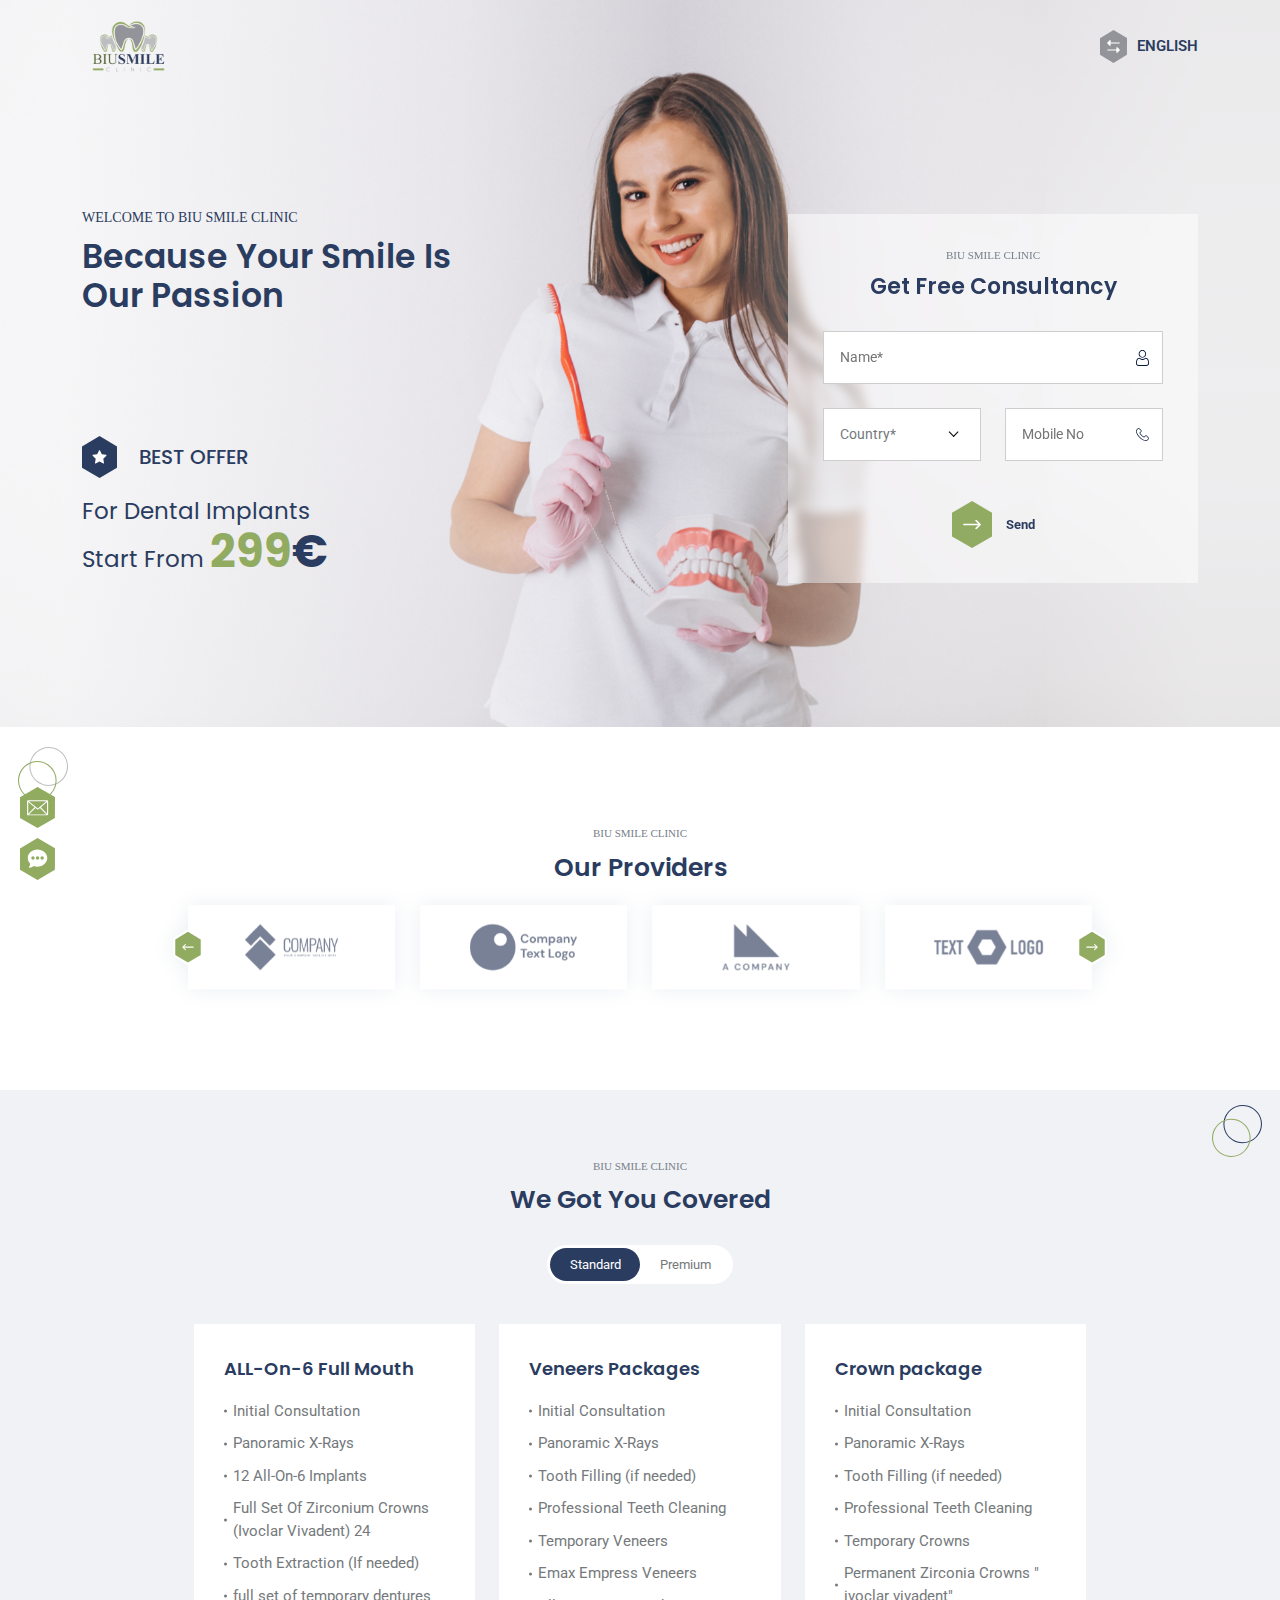
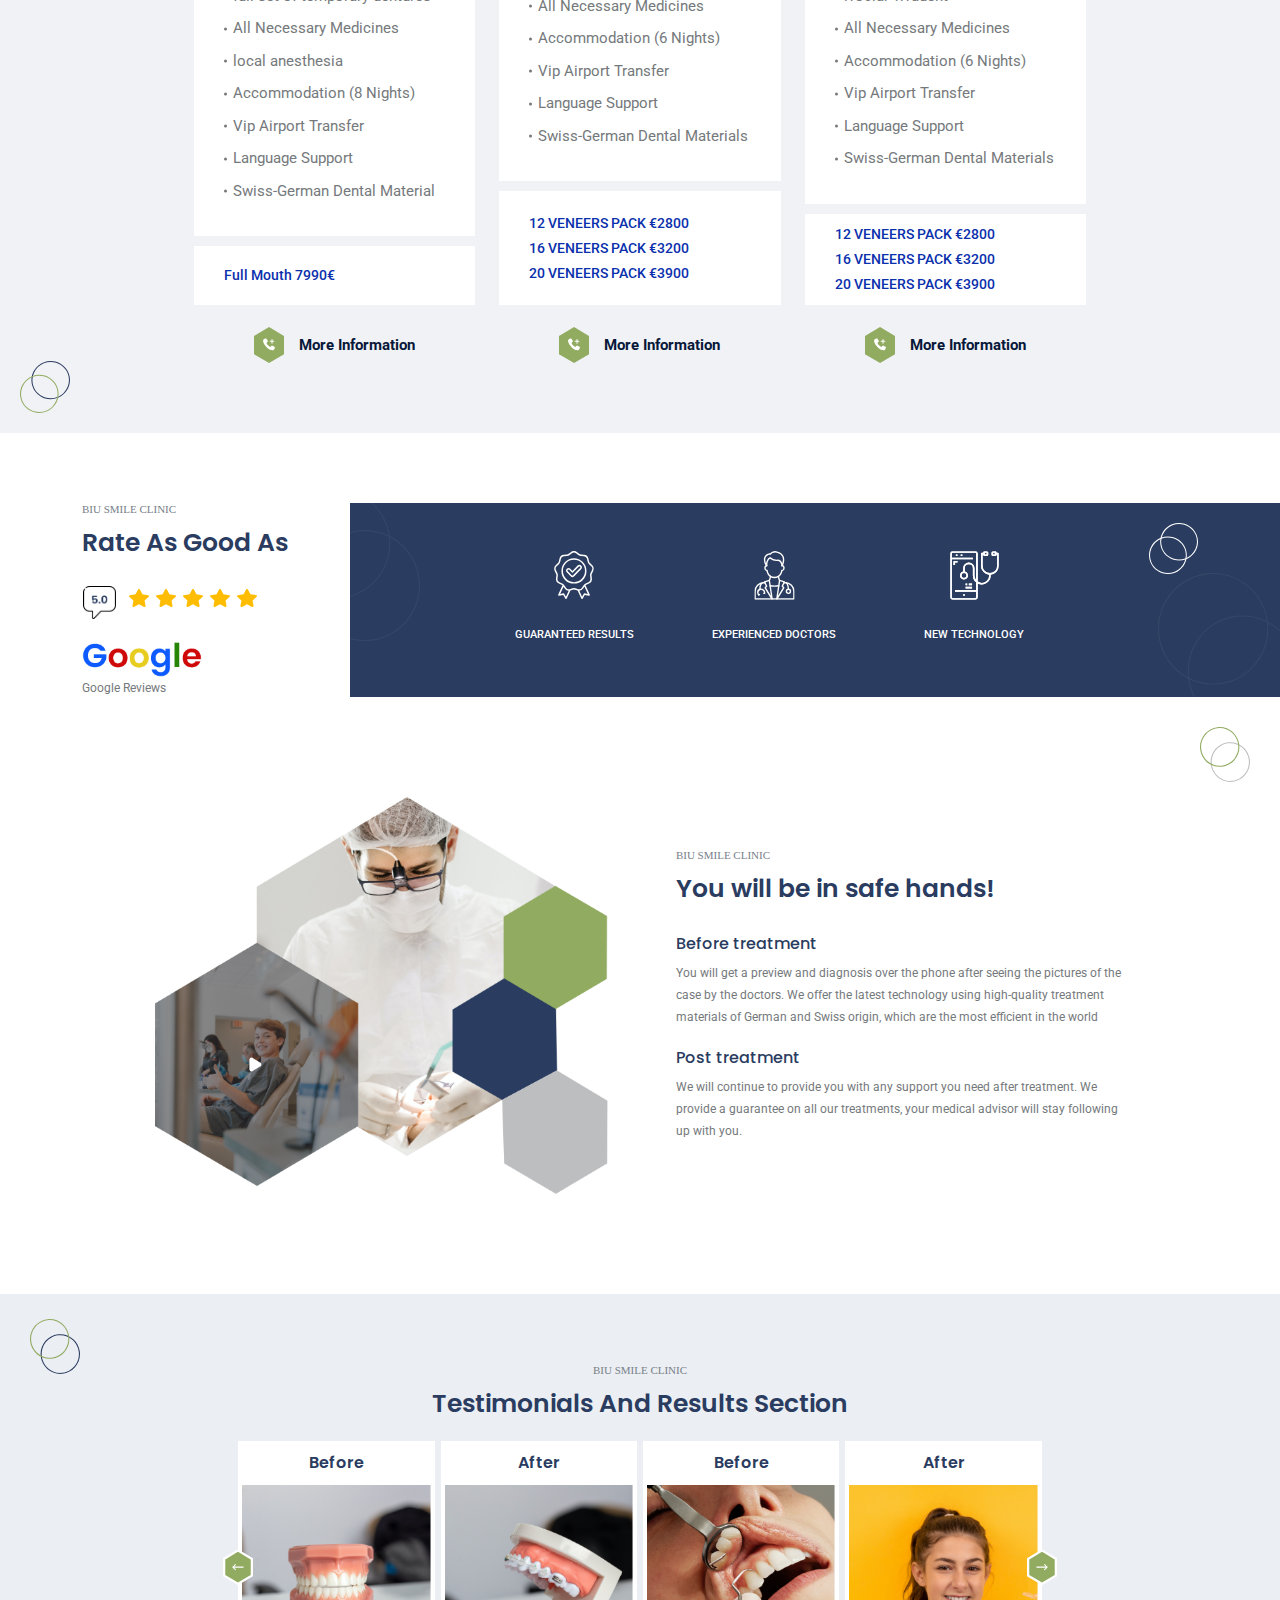
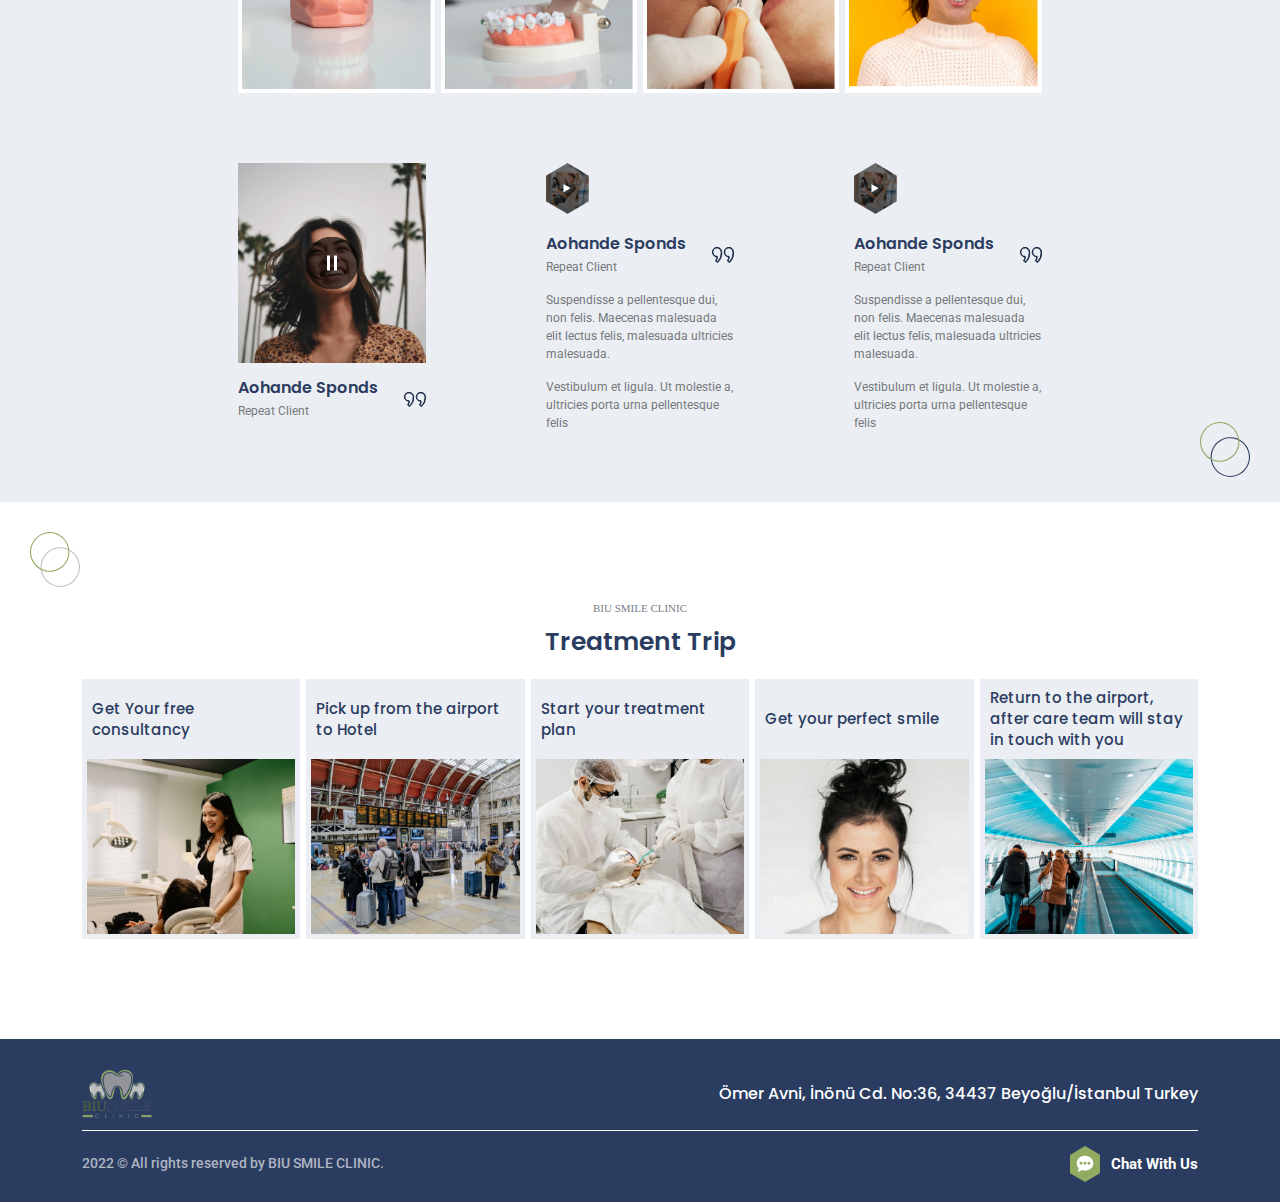
<file: index.html>
<!DOCTYPE html>
<html lang="en">
<head>
	<meta charset="utf-8">
	<title>BIU SMILE</title>
	<meta name="viewport" content="width=device-width, initial-scale=1, shrink-to-fit=no">
	<meta name="description" content="Site description will be here">
	<link rel="icon" href="images/fav.png">
	<link rel="stylesheet" type="text/css" href="css/bootstrap.min.css">
	<link rel="stylesheet" type="text/css" href="css/magnific-popup.css">
	<link rel="stylesheet" type="text/css" href="css/owl.carousel.min.css">
	<link href="https://kit-pro.fontawesome.com/releases/v5.15.2/css/pro.min.css" rel="stylesheet">
	<link rel="stylesheet" href="css/nice-select.css">
	<link rel="stylesheet" href="css/default-edit.css">
	<link rel="stylesheet" type="text/css" href="style.css">
	<link rel="stylesheet" type="text/css" href="css/responsive.css">
	<!--End ALL STYLESHEET -->
</head>

<body>
	<!-- preloader -->
	<div id="preloader"></div>
	<!-- preloader-end -->
	<!-- main-wrap -->
	<div class="main-wrap">

		<!-- offcanvas-start -->
		<div class="offcanvas-menu">
			<ul class="offmenu" id="menuParent">
				<a href="#" class="offcanvas-close"><i class="fal fa-times"></i></a>
				<li>
					<div class="dropdown language d-flex">
						<a href="#" data-bs-toggle="dropdown" class="d-flex">
							<div class="icon"><img src="images/lan-arrow.svg" alt=""></div>
							<div class="txt">ENGLISH</div>
						</a>
						<div class="dropdown-menu">
							<ul>
								<li><a href="#">ENGLISH</a></li>
								<li><a href="#">BANGLA</a></li>
							</ul>
						</div>
					</div>
				</li>
				<li class="active"><a href="#">HOME</a></li>
				<li><a class="offcanvas-close-a" href="#">ABOUT US</a></li>
				<li><a class="offcanvas-close-a" href="#">LATEST NEWS</a></li>
				<li><a class="offcanvas-close-a" href="#">CONTACT US</a></li>
			</ul>
		</div>
		<div class="offcanvas-overlay"></div>
		<!-- offcanvas-start-end -->

		<!-- header-section -->
		<header class="header-section">
			<div class="header_in">
				<div class="container">
					<div class="header-section__inner">
						<a href="index.html" class="header-logo">
							<img src="images/logo.svg" alt="">
						</a>
						<div class="dropdown language">
							<a href="#" data-bs-toggle="dropdown">
								<div class="icon"><img src="images/lan-arrow.svg" alt=""></div>
								<div class="txt">ENGLISH</div>
							</a>
							<div class="dropdown-menu">
								<ul>
									<li><a href="#">ENGLISH</a></li>
									<li><a href="#">BANGLA</a></li>
								</ul>
							</div>
						</div>
						
						<a href="#" class="offcanvas-open d-none">
							<img src="images/habmurger-menu.svg" alt="">
						</a>
					</div>
				</div>
			</div>
		</header><!--End header-section -->

		<!-- main -->
		<main>

			<!-- float-button -->
			<div class="float-buttons">
				<a href="#hero-form" class="f-chat-btn float-button">
					<img src="images/envelope-hex.svg" alt="">
					<span class="txt">Contact Us</span>
				</a>
				<a target="_blank" href="https://api.whatsapp.com/send?phone=905538099000&text" class="f-chat-btn float-button">
					<img src="images/hex-chat.svg" alt="">
					<span class="txt">Chat With Us</span>
				</a>
			</div>
			<!-- float-button-end -->

			<!-- hero-section -->
			<section class="hero-section">
				<div class="container">
					<div class="hero-section__inner">
						<div class="hero__start">
							<div class="hero__start__top">
								<h4>WELCOME TO Biu Smile clinic</h4>
								<h1 class="hi1">Because Your Smile Is
									<br>
									Our Passion</h1>
							</div>
							<div class="hero__start__bottom">
								<h3>
									<img src="images/best-offer-star.svg" alt="">
									<span class="txt">BEST OFFER</span>
								</h3>
								<h2>
									For Dental Implants
									<br>
									Start From <span class="big fw-700"><span class="color-theme1">299</span>€</span>
								</h2>
							</div>
						</div>

						<div class="hero__form" id="hero-form">
							<div class="hero__form__title cont-blk cont-blk--center">
								<h4 class="h4">Biu Smile clinic</h4>
								<h2 class="h2 mb-0">Get Free Consultancy</h2>
							</div>
							<div class="hero__form__main row g-xl-4 g-lg-3 g-2">
								<div class="col-12">
									<div class="single-input-x">
										<div class="input-x-outer">
											<input type="text" class="input-x" placeholder="Name*" required>
											<div class="input-x-icon"><img src="images/user.svg" alt=""></div>
										</div>
									</div>
								</div>
								<div class="col-6">
									<div class="single-input-x">
										<div class="input-x-outer">
											<select class="nice-select input-x">
												<option>Country*</option>
												<option>US</option>
												<option>UK</option>
											</select>
										</div>
									</div>
								</div>
								<div class="col-6">
									<div class="single-input-x">
										<div class="input-x-outer">
											<input type="text" class="input-x" placeholder="Mobile No">
											<div class="input-x-icon" required><img src="images/telephone.svg" alt=""></div>
										</div>
									</div>
								</div>
								<div class="col-12">
									<div class="d-flex justify-content-center pt-xl-3 pt-2">
										<button class="x-submit-button">
											<img src="images/send-arrow-icon.svg" alt="">
											<span class="txt">Send</span>
										</button>
									</div>
								</div>
							</div>
						</div>
					</div>
				</div>
			</section><!-- hero-section end -->



			<!-- provider-section -->
			<section class="provider-section">
				<img src="images/provider-ring-shape.svg" alt="" class="provider-section__shape-1">
				<div class="container">
					<div class="provider-section__inner">

						<div class="provider-section__title sec-title cont-blk cont-blk--center">
							<h4 class="h4">Biu Smile clinic</h4>
							<h2 class="h2 mb-0">Our Providers</h2>
						</div>

						<div class="provider-slider provider-slider-active owl-carousel slider-arrow-1 slider-arrow-center">
							<div class="provider-slide">
								<img src="images/provider-1.png" alt="" class="img">
							</div>
							<div class="provider-slide">
								<img src="images/provider-2.png" alt="" class="img">
							</div>
							<div class="provider-slide">
								<img src="images/provider-3.png" alt="" class="img">
							</div>
							<div class="provider-slide">
								<img src="images/provider-4.png" alt="" class="img">
							</div>
							<div class="provider-slide">
								<img src="images/provider-1.png" alt="" class="img">
							</div>
							<div class="provider-slide">
								<img src="images/provider-2.png" alt="" class="img">
							</div>
							<div class="provider-slide">
								<img src="images/provider-3.png" alt="" class="img">
							</div>
							<div class="provider-slide">
								<img src="images/provider-4.png" alt="" class="img">
							</div>
						</div>

					</div>
				</div>
			</section>
			<!-- provider-section-end -->


			<!-- package-section -->
			<section class="package-section">
				<img src="images/package-sec-shape.svg" alt="" class="package-section__shape-1">
				<img src="images/package-sec-shape.svg" alt="" class="package-section__shape-2">
				<div class="container">
					<div class="package-section__inner">
						
						<div class="package-section__title sec-title cont-blk cont-blk--center">
							<h4 class="h4">Biu Smile clinic</h4>
							<h2 class="h2">We Got You Covered </h2>
						</div>

						<div class="packages__type-nav_row">
							<div class="packages__type-nav">
								<ul class="nav">
									<li><a class="active" href="#" data-bs-toggle="tab" data-bs-target="#packages-1">Standard</a></li>
									<li><a href="#" data-bs-toggle="tab" data-bs-target="#packages-2">Premium</a></li>
								</ul>
							</div>
						</div>

						<div class="packages__tab-content tab-content">

							<!-- packages__tab-pan -->
							<div class="packages__tab-pan tab-pane fade show active" id="packages-1">
								<div class="packages__wrapper row">
									<!-- package-column -->
									<div class="package__column col-lg-4">
										<div class="package__card">
											<div class="package__card__top">
												<h3>ALL-On-6 Full Mouth</h3>
												<ul>
													<li> Initial Consultation</li>
													<li>Panoramic X-Rays</li>
													<li>12 All-On-6 Implants</li>
													<li>Full Set Of Zirconium Crowns 
														(Ivoclar Vivadent) 24</li>
													<li>Tooth Extraction (If needed)</li>
													<li>full set of temporary dentures</li>
													<li>All Necessary Medicines</li>
													<li>local anesthesia</li>
													<li>Accommodation (8 Nights)</li>
													<li>Vip Airport Transfer</li>
													<li>Language Support</li>
													<li>Swiss-German Dental 
														Material</li>
												</ul>
											</div>
											<div class="package__card__bottom">
												<p class="h-s"><a href="#">Full Mouth 7990€</a></p>
											</div>
										</div>
										<div class="package__column__bt-more">
											<a href="#" class="package__column__bt-more__btn">
												<div class="icon"><img src="images/hex-call-icon.svg" alt=""></div>
												<div class="txt">More Information</div>
											</a>
										</div>
									</div>
									<!-- package-column-end -->
									<!-- package-column -->
									<div class="package__column col-lg-4">
										<div class="package__card">
											<div class="package__card__top">
												<h3>Veneers Packages</h3>
												<ul>
													<li> Initial Consultation</li>
													<li>Panoramic X-Rays</li>
													<li>Tooth Filling (if needed)</li>
													<li>Professional Teeth Cleaning</li>
													<li>Temporary Veneers</li>
													<li>Emax Empress Veneers</li>
													<li>All Necessary Medicines</li>
													<li>Accommodation (6 Nights)</li>
													<li>Vip Airport Transfer</li>
													<li>Language Support</li>
													<li>Swiss-German Dental 
														Materials</li>
												</ul>
											</div>
											<div class="package__card__bottom">
												<p class="h-s"><a href="#">12 VENEERS PACK €2800</a></p>
												<p class="h-s"><a href="#">16 VENEERS PACK €3200</a></p>
												<p class="h-s"><a href="#"></a>20 VENEERS PACK €3900</p>
											</div>
										</div>
										<div class="package__column__bt-more">
											<a href="#" class="package__column__bt-more__btn">
												<div class="icon"><img src="images/hex-call-icon.svg" alt=""></div>
												<div class="txt">More Information</div>
											</a>
										</div>
									</div>
									<!-- package-column-end -->
									<!-- package-column -->
									<div class="package__column col-lg-4">
										<div class="package__card">
											<div class="package__card__top">
												<h3>Crown package</h3>
												<ul>
													<li> Initial Consultation</li>
													<li>Panoramic X-Rays</li>
													<li>Tooth Filling (if needed)</li>
													<li>Professional Teeth Cleaning</li>
													<li>Temporary Crowns</li>
													<li>Permanent Zirconia Crowns " 
														ivoclar vivadent"</li>
													<li>All Necessary Medicines</li>
													<li>Accommodation (6 Nights)</li>
													<li>Vip Airport Transfer</li>
													<li>Language Support</li>
													<li>Swiss-German Dental 
														Materials</li>
												</ul>
											</div>
											<div class="package__card__bottom">
												<p class="h-s"><a href="#">12 VENEERS PACK €2800</a></p>
												<p class="h-s"><a href="#">16 VENEERS PACK €3200</a></p>
												<p class="h-s"><a href="#"></a>20 VENEERS PACK €3900</p>
											</div>
										</div>
										<div class="package__column__bt-more">
											<a href="#" class="package__column__bt-more__btn">
												<div class="icon"><img src="images/hex-call-icon.svg" alt=""></div>
												<div class="txt">More Information</div>
											</a>
										</div>
									</div>
									<!-- package-column-end -->
								</div>
							</div>
							<!-- packages__tab-pan-end -->

							<!-- packages__tab-pan -->
							<div class="packages__tab-pan tab-pane fade" id="packages-2">
								<div class="packages__wrapper row">
									<!-- package-column -->
									<div class="package__column col-lg-4">
										<div class="package__card">
											<div class="package__card__top">
												<h3>ALL-On-12 Full Mouth</h3>
												<ul>
													<li> Initial Consultation</li>
													<li>Panoramic X-Rays</li>
													<li>12 All-On-6 Implants</li>
													<li>Full Set Of Zirconium Crowns 
														(Ivoclar Vivadent) 24</li>
													<li>Tooth Extraction (If needed)</li>
													<li>full set of temporary dentures</li>
													<li>All Necessary Medicines</li>
													<li>local anesthesia</li>
													<li>Accommodation (8 Nights)</li>
													<li>Vip Airport Transfer</li>
													<li>Language Support</li>
													<li>Swiss-German Dental 
														Material</li>
												</ul>
											</div>
											<div class="package__card__bottom">
												<p class="h-s"><a href="#">Full Mouth 9999€</a></p>
											</div>
										</div>
										<div class="package__column__bt-more">
											<a href="#" class="package__column__bt-more__btn">
												<div class="icon"><img src="images/hex-call-icon.svg" alt=""></div>
												<div class="txt">More Information</div>
											</a>
										</div>
									</div>
									<!-- package-column-end -->
									<!-- package-column -->
									<div class="package__column col-lg-4">
										<div class="package__card">
											<div class="package__card__top">
												<h3>Veneers Packages</h3>
												<ul>
													<li> Initial Consultation</li>
													<li>Panoramic X-Rays</li>
													<li>Tooth Filling (if needed)</li>
													<li>Professional Teeth Cleaning</li>
													<li>Temporary Veneers</li>
													<li>Emax Empress Veneers</li>
													<li>All Necessary Medicines</li>
													<li>Accommodation (6 Nights)</li>
													<li>Vip Airport Transfer</li>
													<li>Language Support</li>
													<li>Swiss-German Dental 
														Materials</li>
												</ul>
											</div>
											<div class="package__card__bottom">
												<p class="h-s"><a href="#">12 VENEERS PACK €2800</a></p>
												<p class="h-s"><a href="#">16 VENEERS PACK €3200</a></p>
												<p class="h-s"><a href="#"></a>20 VENEERS PACK €3900</p>
											</div>
										</div>
										<div class="package__column__bt-more">
											<a href="#" class="package__column__bt-more__btn">
												<div class="icon"><img src="images/hex-call-icon.svg" alt=""></div>
												<div class="txt">More Information</div>
											</a>
										</div>
									</div>
									<!-- package-column-end -->
									<!-- package-column -->
									<div class="package__column col-lg-4">
										<div class="package__card">
											<div class="package__card__top">
												<h3>Crown package</h3>
												<ul>
													<li> Initial Consultation</li>
													<li>Panoramic X-Rays</li>
													<li>Tooth Filling (if needed)</li>
													<li>Professional Teeth Cleaning</li>
													<li>Temporary Crowns</li>
													<li>Permanent Zirconia Crowns " 
														ivoclar vivadent"</li>
													<li>All Necessary Medicines</li>
													<li>Accommodation (6 Nights)</li>
													<li>Vip Airport Transfer</li>
													<li>Language Support</li>
													<li>Swiss-German Dental 
														Materials</li>
												</ul>
											</div>
											<div class="package__card__bottom">
												<p class="h-s"><a href="#">12 VENEERS PACK €2800</a></p>
												<p class="h-s"><a href="#">16 VENEERS PACK €3200</a></p>
												<p class="h-s"><a href="#"></a>20 VENEERS PACK €3900</p>
											</div>
										</div>
										<div class="package__column__bt-more">
											<a href="#" class="package__column__bt-more__btn">
												<div class="icon"><img src="images/hex-call-icon.svg" alt=""></div>
												<div class="txt">More Information</div>
											</a>
										</div>
									</div>
									<!-- package-column-end -->
								</div>
							</div>
							<!-- packages__tab-pan-end -->

						</div>

						

					</div>
				</div>
			</section>
			<!-- package-section-end -->


			<!-- rate-section -->
			<section class="rate-section pb-0">
				<div class="container">
					<div class="rate-section__inner">

						<div class="rate-section__main-row">
							<div class="rate-section__main__left">
								<div class="cont-blk rate-section__main__left__title">
									<h4 class="h4">Biu Smile clinic</h4>
									<h2 class="h2">Rate As Good As</h2>
								</div>
								<div class="rate-section__main__left__rting">
									<div class="ms-strs">
										<div class="ms-pnt">
											
										</div>
										<ul class="strs">
											<li><img src="images/star.svg" alt=""></li>
											<li><img src="images/star.svg" alt=""></li>
											<li><img src="images/star.svg" alt=""></li>
											<li><img src="images/star.svg" alt=""></li>
											<li><img src="images/star.svg" alt=""></li>
										</ul>
									</div>
									<div class="google-review">
										<img src="images/Google.png" alt="" class="google">
										<p>Google Reviews</p>
									</div>
								</div>
							</div>

							<div class="rate-section__main__right">
								<img src="images/light-rings.svg" alt="" class="shape_1">
								<img src="images/light-rings.svg" alt="" class="shape_2">
								<img src="images/white-rings.svg" alt="" class="shape_3">
								<div class="rate-section__features_wrap">
									<div class="rate-section__feature">
										<div class="icon">
											<img src="images/guaranteed-badge.svg" alt="" class="img">
										</div>
										<h4>GUARANTEED RESULTS</h4>
									</div>
									<div class="rate-section__feature">
										<div class="icon">
											<img src="images/doctor.svg" alt="" class="img">
										</div>
										<h4>EXPERIENCED DOCTORS</h4>
									</div>
									<div class="rate-section__feature">
										<div class="icon">
											<img src="images/new-tech-icon.svg" alt="" class="img">
										</div>
										<h4>NEW TECHNOLOGY</h4>
									</div>
								</div>
							</div>
						</div>

					</div>
				</div>
			</section>
			<!-- rate-section-end -->


			<!-- safe-section -->
			<section class="safe-section">
				<img src="images/safe-section-shape.svg" alt="" class="safe-section__shape__1">
				<div class="container">
					<div class="safe-section__inner">

						<div class="safe-section__main">
							<div class="safe-section__start-img">
								<img src="images/safe-left-image.png" alt="">
							</div>

							<div class="safe-section__main__content">
								<div class="cont-blk">
									<div class="cont-blk__title">
										<h4 class="h4">Biu Smile clinic</h4>
										<h2 class="h2 mb-0">You will be in safe hands! </h2>
									</div>
									<div class="cont-blk__body">
										<div class="cont-in-safe">
											<h4>Before treatment</h4>
											<p>You will get a preview and diagnosis over the phone after seeing the pictures of the case by 
												the doctors. We offer the latest technology using high-quality treatment materials of 
												German and Swiss origin, which are the most efficient in the world</p>
										</div>
										<div class="cont-in-safe mb-0">
											<h4>Post treatment </h4>
											<p>We will continue to provide you with any support you need after treatment. We provide a 
												guarantee on all our treatments, your medical advisor will stay following up with you. </p>
										</div>
									</div>
								</div>
							</div>
						</div>

					</div>
				</div>
			</section>
			<!-- safe-section-end -->


			<!-- tr-section -->
			<section class="tr-section">
				<img src="images/tr-shape.svg" alt="" class="tr-section__shape__1">
				<img src="images/tr-shape.svg" alt="" class="tr-section__shape__2">
				<div class="container">
					<div class="tr-section__inner">

						<div class="tr-section__title sec-title cont-blk cont-blk--center">
							<h4 class="h4">Biu Smile clinic</h4>
							<h2 class="h2 mb-0">Testimonials And Results Section</h2>
						</div>


						<div class="testimonial-slider testimonial-slider-active owl-carousel slider-arrow-1 slider-arrow-center">
							<div class="testimonial-slide">
								<div class="caption">
									<h5>Before</h5>
								</div>
								<div class="image">
									<img src="images/testimonial-1.png" alt="">
								</div>
							</div>
							<div class="testimonial-slide">
								<div class="caption">
									<h5>After</h5>
								</div>
								<div class="image">
									<img src="images/testimonial-2.png" alt="">
								</div>
							</div>
							<div class="testimonial-slide">
								<div class="caption">
									<h5>Before</h5>
								</div>
								<div class="image">
									<img src="images/testimonial-3.png" alt="">
								</div>
							</div>
							<div class="testimonial-slide">
								<div class="caption">
									<h5>After</h5>
								</div>
								<div class="image">
									<img src="images/testimonial-4.png" alt="">
								</div>
							</div>
							<div class="testimonial-slide">
								<div class="caption">
									<h5>Before</h5>
								</div>
								<div class="image">
									<img src="images/testimonial-1.png" alt="">
								</div>
							</div>
							<div class="testimonial-slide">
								<div class="caption">
									<h5>After</h5>
								</div>
								<div class="image">
									<img src="images/testimonial-2.png" alt="">
								</div>
							</div>
							<div class="testimonial-slide">
								<div class="caption">
									<h5>Before</h5>
								</div>
								<div class="image">
									<img src="images/testimonial-3.png" alt="">
								</div>
							</div>
							<div class="testimonial-slide">
								<div class="caption">
									<h5>After</h5>
								</div>
								<div class="image">
									<img src="images/testimonial-4.png" alt="">
								</div>
							</div>
						</div>


						<div class="result-content-row">
							<!-- result-card -->
							<div class="result__card">
								<div class="result__card__media">
									<img src="images/result-image.png" alt="" class="media-thumb">
									<a href="https://www.youtube.com/watch?v=tcPOuAd6Y84" class="vid-button popup-video">
										<img src="images/pause.svg" alt="">
									</a>
								</div>
								<div class="result__card__title">
									<div class="start">
										<h4>Aohande Sponds</h4>
										<p>Repeat Client</p>
									</div>
									<img src="images/Quotemarks-right.svg" alt="" class="end-quote">
								</div>
							</div>
							<!-- result-card-end -->
							<!-- result-card -->
							<div class="result__card result-card--ex">
								<div class="result__card__thumb">
									<img src="images/result-thumb-img.png" alt="" class="img">
								</div>
								<div class="result__card__title">
									<div class="start">
										<h4>Aohande Sponds</h4>
										<p>Repeat Client</p>
									</div>
									<img src="images/Quotemarks-right.svg" alt="" class="end-quote">
								</div>
								<div class="result-card__body">
									<p>Suspendisse a pellentesque dui, non 
										felis. Maecenas malesuada elit lectus 
										felis, malesuada ultricies malesuada.
										</p>
									<p>Vestibulum et ligula. Ut molestie a, 
										ultricies porta urna pellentesque felis</p>
								</div>
							</div>
							<!-- result-card-end -->
							<!-- result-card -->
							<div class="result__card result-card--ex">
								<div class="result__card__thumb">
									<img src="images/result-thumb-img.png" alt="" class="img">
								</div>
								<div class="result__card__title">
									<div class="start">
										<h4>Aohande Sponds</h4>
										<p>Repeat Client</p>
									</div>
									<img src="images/Quotemarks-right.svg" alt="" class="end-quote">
								</div>
								<div class="result-card__body">
									<p>Suspendisse a pellentesque dui, non 
										felis. Maecenas malesuada elit lectus 
										felis, malesuada ultricies malesuada.
										</p>
									<p>Vestibulum et ligula. Ut molestie a, 
										ultricies porta urna pellentesque felis</p>
								</div>
							</div>
							<!-- result-card-end -->
						</div>

					</div>
				</div>
			</section>
			<!-- tr-section-end -->



			<!-- trip-section -->
			<section class="trip-section">
				<img src="images/trip-secction__shape.svg" alt="" class="trip-section__shape-1">
				<div class="container">
					<div class="trip-section__inner">
						
						<div class="tr-section__title sec-title cont-blk cont-blk--center">
							<h4 class="h4">Biu Smile clinic</h4>
							<h2 class="h2 mb-0">Treatment Trip</h2>
						</div>

						<div class="trip-slider">
							<div class="trip-slide">
								<div class="caption">
									<h5>Get Your free consultancy</h5>
								</div>
								<div class="image">
									<img src="images/trip-card-1.png" alt="">
								</div>
							</div>
							<div class="trip-slide">
								<div class="caption">
									<h5>Pick up from the airport to 
										Hotel</h5>
								</div>
								<div class="image">
									<img src="images/trip-card-2.png" alt="">
								</div>
							</div>
							<div class="trip-slide">
								<div class="caption">
									<h5>Start your treatment plan</h5>
								</div>
								<div class="image">
									<img src="images/trip-card-3.png" alt="">
								</div>
							</div>
							<div class="trip-slide">
								<div class="caption">
									<h5>Get your perfect smile</h5>
								</div>
								<div class="image">
									<img src="images/trip-card-4.png" alt="">
								</div>
							</div>
							<div class="trip-slide">
								<div class="caption">
									<h5>Return to the airport, after
										care team will stay in touch
										with you</h5>
								</div>
								<div class="image">
									<img src="images/trip-card-5.png" alt="">
								</div>
							</div>
						</div>

					</div>
				</div>
			</section>
			<!-- trip-section-end -->

		</main><!-- main end -->

		<!-- footer-section -->
		<footer class="footer-section">
			<div class="container">
				<div class="footer-section__inner">
					<div class="footer__top">
						<a href="index.html" class="footer__logo">
							<img src="images/footer-logo.svg" alt="">
						</a>
						<h4 class="mb-0">Ömer Avni, İnönü Cd. No:36, 34437 Beyoğlu/İstanbul Turkey</h4>
					</div>
					<div class="footer__bottom">
						<p class="copy-right">2022 &copy; All rights reserved by BIU SMILE CLINIC.</p>
						<a href="#" class="f-chat-btn">
							<img src="images/hex-chat.svg" alt="">
							<span class="txt">Chat With Us</span>
						</a>
					</div>
				</div>
			</div>
		</footer><!--End footer-section -->
	</div><!-- main-wrap -->
	


	<!-- js -->
	<script src="js/jquery-3.6.0.min.js"></script>
	<script src="js/html5shiv.js"></script>
	<script src="js/respond.js"></script>
	<script src="js/selectivizr-1.0.2.min.js"></script>
	<script src="js/waypoint.js"></script>
	<script src="js/bootstrap.bundle.min.js"></script>
	<script src="js/jquery.scrollUp.min.js"></script>
	<script src="js/jquery.nice-select.min.js"></script>
	<script src="js/owl.carousel.min.js"></script>
	<script src="js/jquery.magnific-popup.min.js"></script>
	<script src="js/main.js"></script>
	<!-- End All Js -->
	

</body>
</html>
</file>
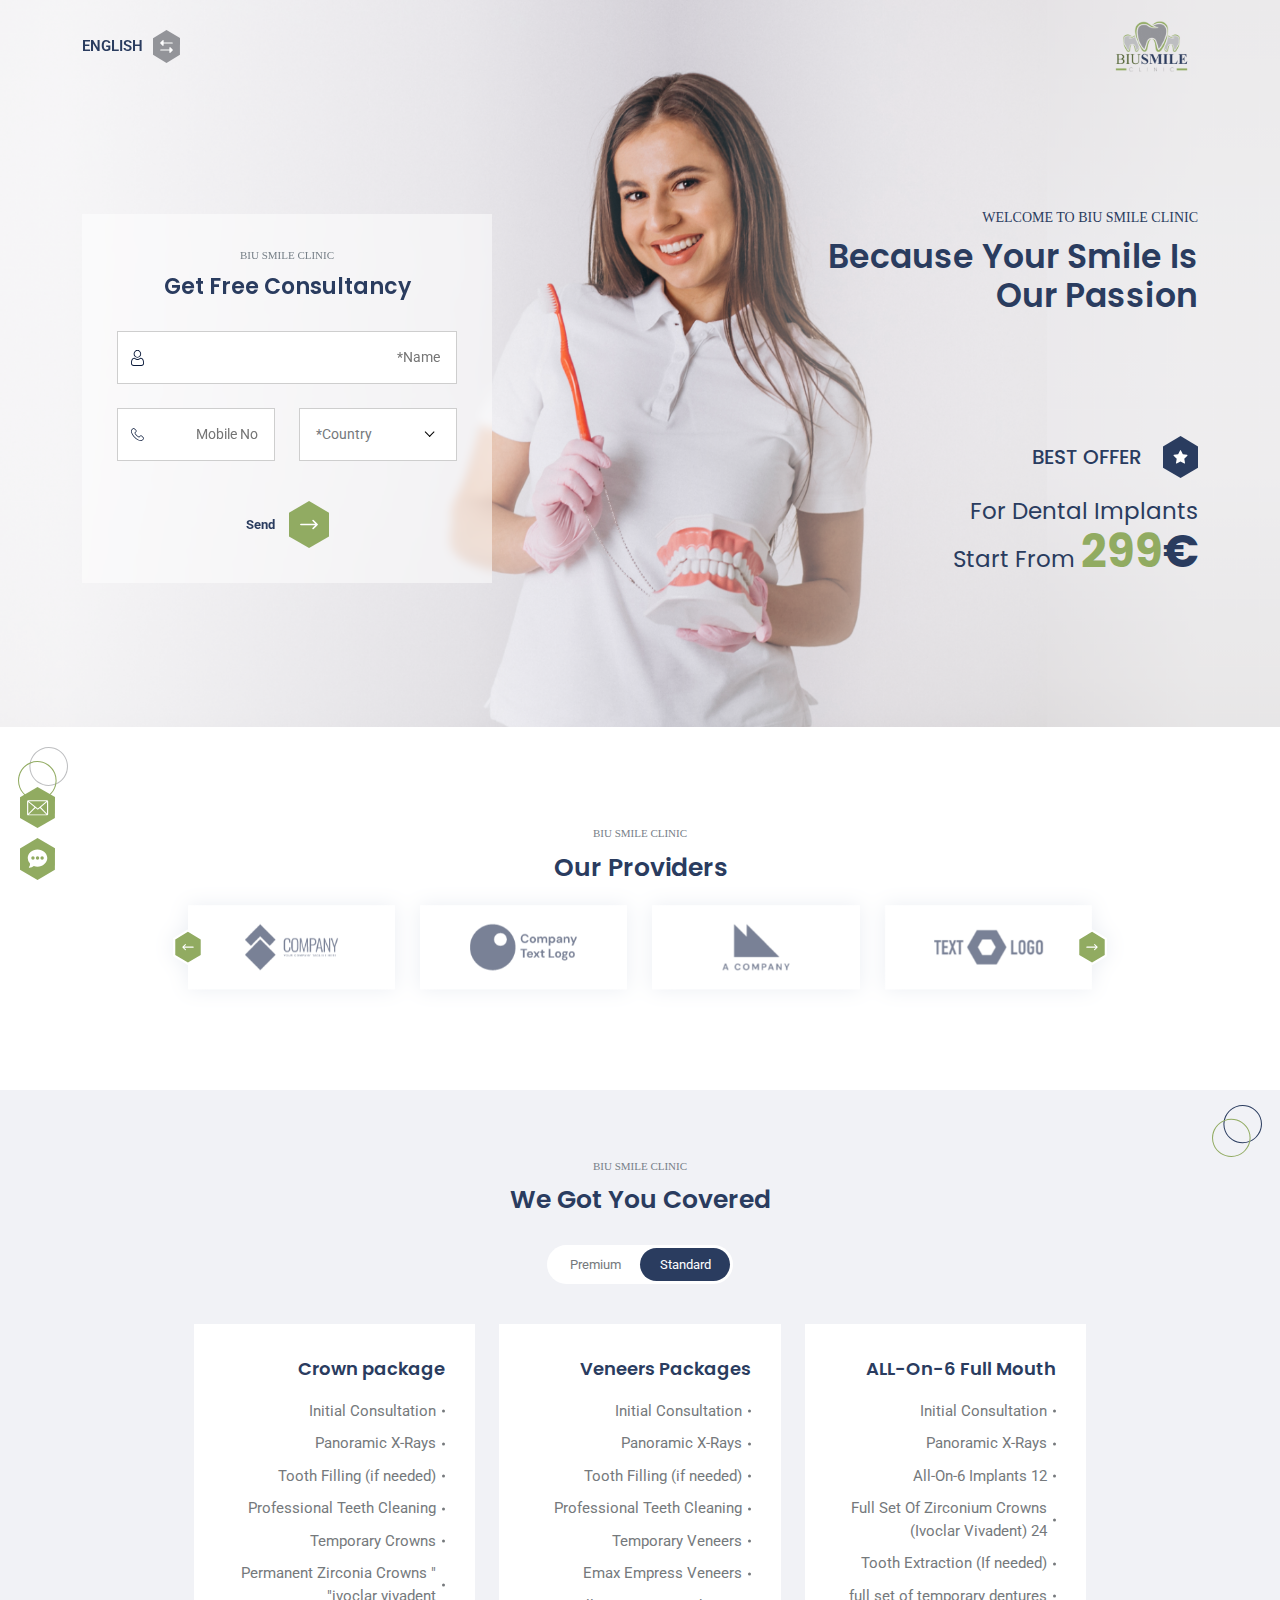
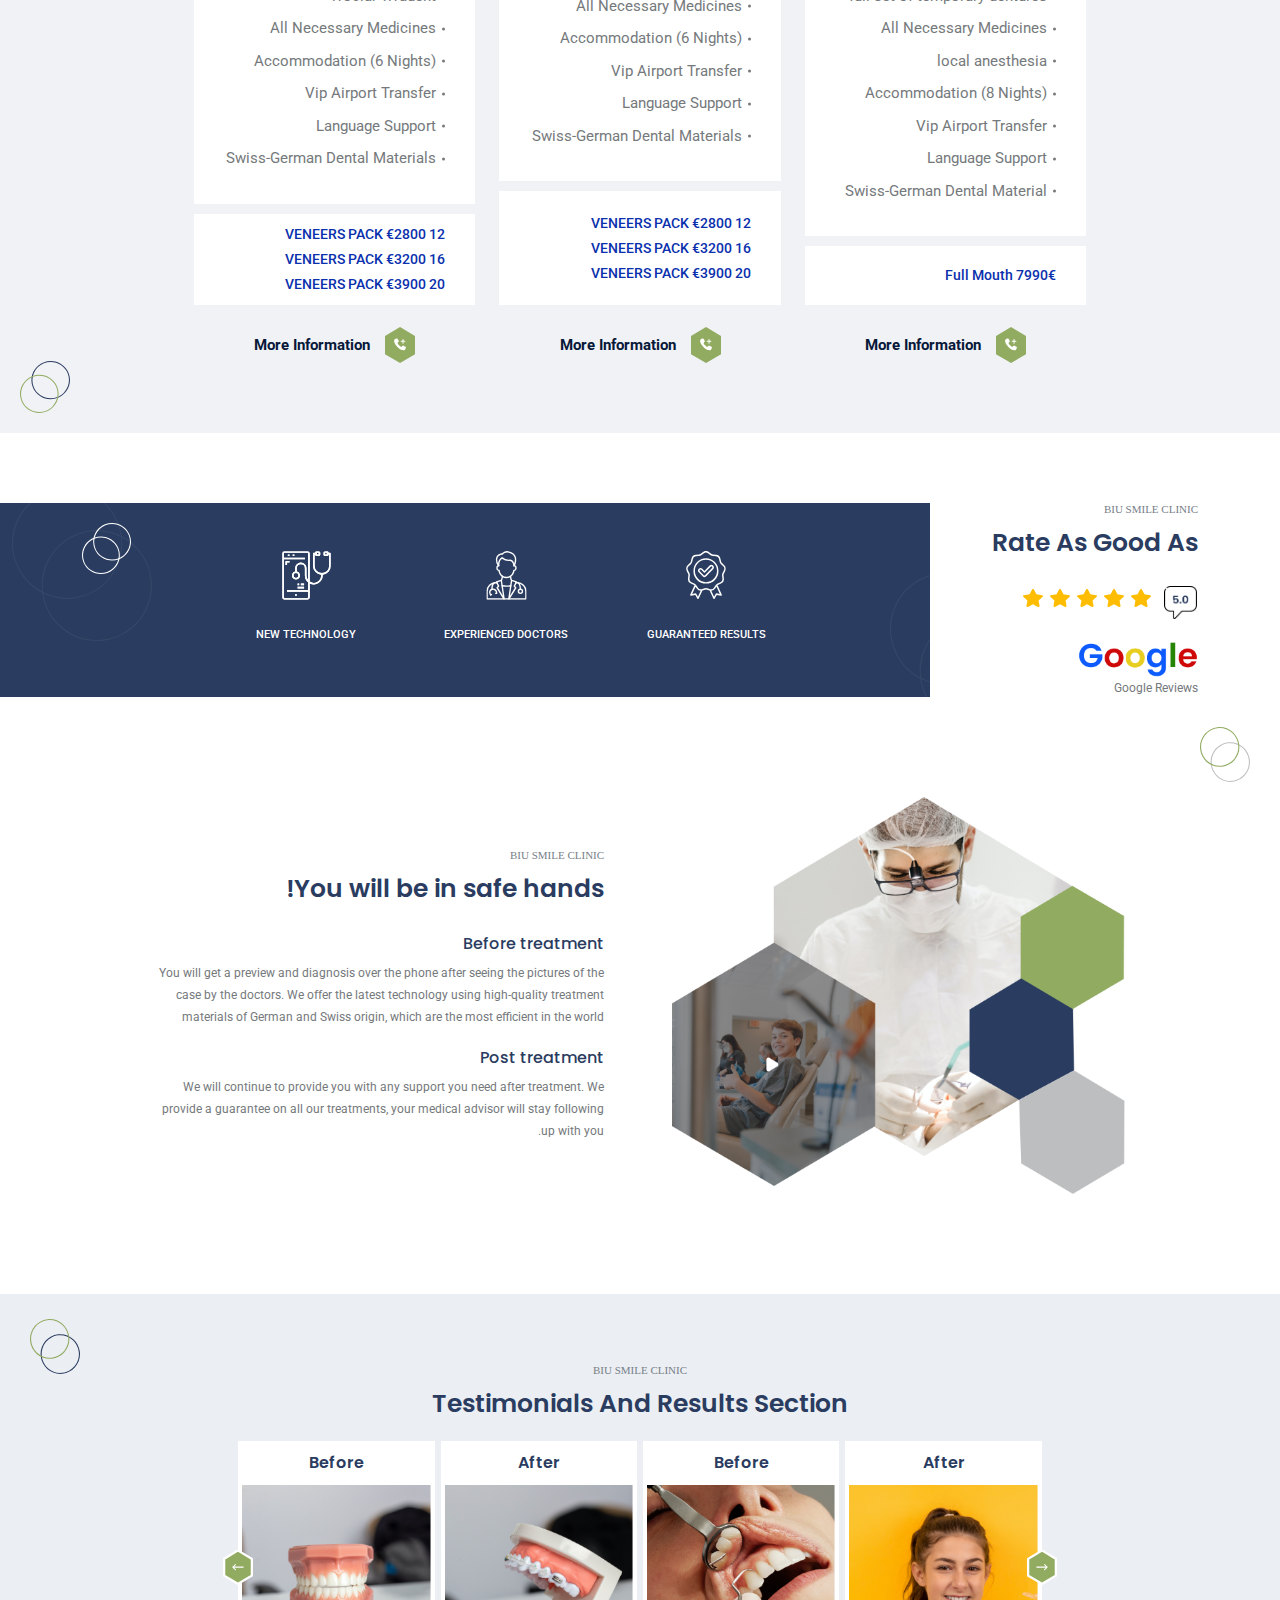
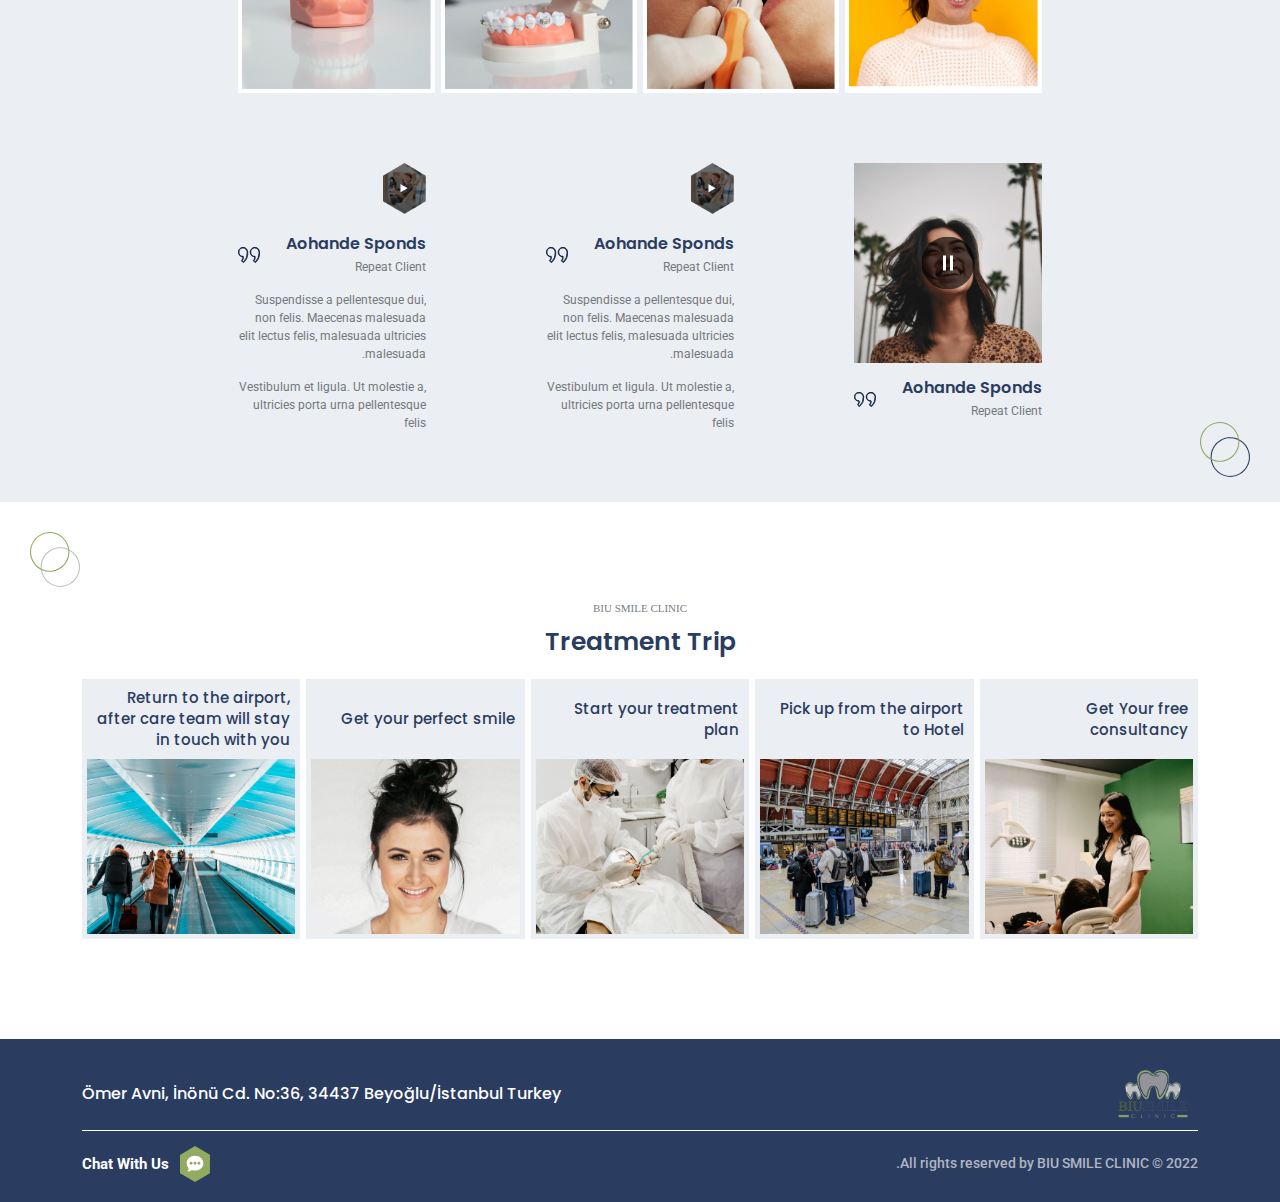
<file: rtl.html>
<!DOCTYPE html>
<html lang="en">
<head>
	<meta charset="utf-8">
	<title>BIU SMILE</title>
	<meta name="viewport" content="width=device-width, initial-scale=1, shrink-to-fit=no">
	<meta name="description" content="Site description will be here">
	<link rel="icon" href="images/fav.png">
	<link rel="stylesheet" type="text/css" href="css/bootstrap.min.css">
	<link rel="stylesheet" type="text/css" href="css/magnific-popup.css">
	<link rel="stylesheet" type="text/css" href="css/owl.carousel.min.css">
	<link href="https://kit-pro.fontawesome.com/releases/v5.15.2/css/pro.min.css" rel="stylesheet">
	<link rel="stylesheet" href="css/nice-select.css">
	<link rel="stylesheet" href="css/default-edit.css">
	<link rel="stylesheet" type="text/css" href="style.css">
	<link rel="stylesheet" type="text/css" href="css/responsive.css">
	<!--End ALL STYLESHEET -->
</head>

<body class="rtl-page">
	<!-- preloader -->
	<div id="preloader"></div>
	<!-- preloader-end -->
	<!-- main-wrap -->
	<div class="main-wrap">

		<!-- offcanvas-start -->
		<div class="offcanvas-menu">
			<ul class="offmenu" id="menuParent">
				<a href="#" class="offcanvas-close"><i class="fal fa-times"></i></a>
				<li>
					<div class="dropdown language d-flex">
						<a href="#" data-bs-toggle="dropdown" class="d-flex">
							<div class="icon"><img src="images/lan-arrow.svg" alt=""></div>
							<div class="txt">ENGLISH</div>
						</a>
						<div class="dropdown-menu">
							<ul>
								<li><a href="#">ENGLISH</a></li>
								<li><a href="#">BANGLA</a></li>
							</ul>
						</div>
					</div>
				</li>
				<li class="active"><a href="#">HOME</a></li>
				<li><a class="offcanvas-close-a" href="#">ABOUT US</a></li>
				<li><a class="offcanvas-close-a" href="#">LATEST NEWS</a></li>
				<li><a class="offcanvas-close-a" href="#">CONTACT US</a></li>
			</ul>
		</div>
		<div class="offcanvas-overlay"></div>
		<!-- offcanvas-start-end -->

		<!-- header-section -->
		<header class="header-section">
			<div class="header_in">
				<div class="container">
					<div class="header-section__inner">
						<a href="index.html" class="header-logo">
							<img src="images/logo.svg" alt="">
						</a>
						<div class="dropdown language">
							<a href="#" data-bs-toggle="dropdown">
								<div class="icon"><img src="images/lan-arrow.svg" alt=""></div>
								<div class="txt">ENGLISH</div>
							</a>
							<div class="dropdown-menu">
								<ul>
									<li><a href="#">ENGLISH</a></li>
									<li><a href="#">BANGLA</a></li>
								</ul>
							</div>
						</div>
						
						<a href="#" class="offcanvas-open d-none">
							<img src="images/habmurger-menu.svg" alt="">
						</a>
					</div>
				</div>
			</div>
		</header><!--End header-section -->

		<!-- main -->
		<main>

			<!-- float-button -->
			<div class="float-buttons">
				<a href="#hero-form" class="f-chat-btn float-button">
					<img src="images/envelope-hex.svg" alt="">
					<span class="txt">Contact Us</span>
				</a>
				<a target="_blank" href="https://api.whatsapp.com/send?phone=905538099000&text" class="f-chat-btn float-button">
					<img src="images/hex-chat.svg" alt="">
					<span class="txt">Chat With Us</span>
				</a>
			</div>
			<!-- float-button-end -->

			<!-- hero-section -->
			<section class="hero-section">
				<div class="container">
					<div class="hero-section__inner">
						<div class="hero__start">
							<div class="hero__start__top">
								<h4>WELCOME TO Biu Smile clinic</h4>
								<h1 class="hi1">Because Your Smile Is
									<br>
									Our Passion</h1>
							</div>
							<div class="hero__start__bottom">
								<h3>
									<img src="images/best-offer-star.svg" alt="">
									<span class="txt">BEST OFFER</span>
								</h3>
								<h2>
									For Dental Implants
									<br>
									Start From <span class="big fw-700"><span class="color-theme1">299</span>€</span>
								</h2>
							</div>
						</div>

						<div class="hero__form" id="hero-form">
							<div class="hero__form__title cont-blk cont-blk--center">
								<h4 class="h4">Biu Smile clinic</h4>
								<h2 class="h2 mb-0">Get Free Consultancy</h2>
							</div>
							<div class="hero__form__main row g-xl-4 g-lg-3 g-2">
								<div class="col-12">
									<div class="single-input-x">
										<div class="input-x-outer">
											<input type="text" class="input-x" placeholder="Name*" required>
											<div class="input-x-icon"><img src="images/user.svg" alt=""></div>
										</div>
									</div>
								</div>
								<div class="col-6">
									<div class="single-input-x">
										<div class="input-x-outer">
											<select class="nice-select input-x">
												<option>Country*</option>
												<option>US</option>
												<option>UK</option>
											</select>
										</div>
									</div>
								</div>
								<div class="col-6">
									<div class="single-input-x">
										<div class="input-x-outer">
											<input type="text" class="input-x" placeholder="Mobile No">
											<div class="input-x-icon" required><img src="images/telephone.svg" alt=""></div>
										</div>
									</div>
								</div>
								<div class="col-12">
									<div class="d-flex justify-content-center pt-xl-3 pt-2">
										<button class="x-submit-button">
											<img src="images/send-arrow-icon.svg" alt="">
											<span class="txt">Send</span>
										</button>
									</div>
								</div>
							</div>
						</div>
					</div>
				</div>
			</section><!-- hero-section end -->



			<!-- provider-section -->
			<section class="provider-section">
				<img src="images/provider-ring-shape.svg" alt="" class="provider-section__shape-1">
				<div class="container">
					<div class="provider-section__inner">

						<div class="provider-section__title sec-title cont-blk cont-blk--center">
							<h4 class="h4">Biu Smile clinic</h4>
							<h2 class="h2 mb-0">Our Providers</h2>
						</div>

						<div class="provider-slider provider-slider-active owl-carousel slider-arrow-1 slider-arrow-center">
							<div class="provider-slide">
								<img src="images/provider-1.png" alt="" class="img">
							</div>
							<div class="provider-slide">
								<img src="images/provider-2.png" alt="" class="img">
							</div>
							<div class="provider-slide">
								<img src="images/provider-3.png" alt="" class="img">
							</div>
							<div class="provider-slide">
								<img src="images/provider-4.png" alt="" class="img">
							</div>
							<div class="provider-slide">
								<img src="images/provider-1.png" alt="" class="img">
							</div>
							<div class="provider-slide">
								<img src="images/provider-2.png" alt="" class="img">
							</div>
							<div class="provider-slide">
								<img src="images/provider-3.png" alt="" class="img">
							</div>
							<div class="provider-slide">
								<img src="images/provider-4.png" alt="" class="img">
							</div>
						</div>

					</div>
				</div>
			</section>
			<!-- provider-section-end -->


			<!-- package-section -->
			<section class="package-section">
				<img src="images/package-sec-shape.svg" alt="" class="package-section__shape-1">
				<img src="images/package-sec-shape.svg" alt="" class="package-section__shape-2">
				<div class="container">
					<div class="package-section__inner">
						
						<div class="package-section__title sec-title cont-blk cont-blk--center">
							<h4 class="h4">Biu Smile clinic</h4>
							<h2 class="h2">We Got You Covered </h2>
						</div>

						<div class="packages__type-nav_row">
							<div class="packages__type-nav">
								<ul class="nav">
									<li><a class="active" href="#" data-bs-toggle="tab" data-bs-target="#packages-1">Standard</a></li>
									<li><a href="#" data-bs-toggle="tab" data-bs-target="#packages-2">Premium</a></li>
								</ul>
							</div>
						</div>

						<div class="packages__tab-content tab-content">

							<!-- packages__tab-pan -->
							<div class="packages__tab-pan tab-pane fade show active" id="packages-1">
								<div class="packages__wrapper row">
									<!-- package-column -->
									<div class="package__column col-lg-4">
										<div class="package__card">
											<div class="package__card__top">
												<h3>ALL-On-6 Full Mouth</h3>
												<ul>
													<li> Initial Consultation</li>
													<li>Panoramic X-Rays</li>
													<li>12 All-On-6 Implants</li>
													<li>Full Set Of Zirconium Crowns 
														(Ivoclar Vivadent) 24</li>
													<li>Tooth Extraction (If needed)</li>
													<li>full set of temporary dentures</li>
													<li>All Necessary Medicines</li>
													<li>local anesthesia</li>
													<li>Accommodation (8 Nights)</li>
													<li>Vip Airport Transfer</li>
													<li>Language Support</li>
													<li>Swiss-German Dental 
														Material</li>
												</ul>
											</div>
											<div class="package__card__bottom">
												<p class="h-s"><a href="#">Full Mouth 7990€</a></p>
											</div>
										</div>
										<div class="package__column__bt-more">
											<a href="#" class="package__column__bt-more__btn">
												<div class="icon"><img src="images/hex-call-icon.svg" alt=""></div>
												<div class="txt">More Information</div>
											</a>
										</div>
									</div>
									<!-- package-column-end -->
									<!-- package-column -->
									<div class="package__column col-lg-4">
										<div class="package__card">
											<div class="package__card__top">
												<h3>Veneers Packages</h3>
												<ul>
													<li> Initial Consultation</li>
													<li>Panoramic X-Rays</li>
													<li>Tooth Filling (if needed)</li>
													<li>Professional Teeth Cleaning</li>
													<li>Temporary Veneers</li>
													<li>Emax Empress Veneers</li>
													<li>All Necessary Medicines</li>
													<li>Accommodation (6 Nights)</li>
													<li>Vip Airport Transfer</li>
													<li>Language Support</li>
													<li>Swiss-German Dental 
														Materials</li>
												</ul>
											</div>
											<div class="package__card__bottom">
												<p class="h-s"><a href="#">12 VENEERS PACK €2800</a></p>
												<p class="h-s"><a href="#">16 VENEERS PACK €3200</a></p>
												<p class="h-s"><a href="#"></a>20 VENEERS PACK €3900</p>
											</div>
										</div>
										<div class="package__column__bt-more">
											<a href="#" class="package__column__bt-more__btn">
												<div class="icon"><img src="images/hex-call-icon.svg" alt=""></div>
												<div class="txt">More Information</div>
											</a>
										</div>
									</div>
									<!-- package-column-end -->
									<!-- package-column -->
									<div class="package__column col-lg-4">
										<div class="package__card">
											<div class="package__card__top">
												<h3>Crown package</h3>
												<ul>
													<li> Initial Consultation</li>
													<li>Panoramic X-Rays</li>
													<li>Tooth Filling (if needed)</li>
													<li>Professional Teeth Cleaning</li>
													<li>Temporary Crowns</li>
													<li>Permanent Zirconia Crowns " 
														ivoclar vivadent"</li>
													<li>All Necessary Medicines</li>
													<li>Accommodation (6 Nights)</li>
													<li>Vip Airport Transfer</li>
													<li>Language Support</li>
													<li>Swiss-German Dental 
														Materials</li>
												</ul>
											</div>
											<div class="package__card__bottom">
												<p class="h-s"><a href="#">12 VENEERS PACK €2800</a></p>
												<p class="h-s"><a href="#">16 VENEERS PACK €3200</a></p>
												<p class="h-s"><a href="#"></a>20 VENEERS PACK €3900</p>
											</div>
										</div>
										<div class="package__column__bt-more">
											<a href="#" class="package__column__bt-more__btn">
												<div class="icon"><img src="images/hex-call-icon.svg" alt=""></div>
												<div class="txt">More Information</div>
											</a>
										</div>
									</div>
									<!-- package-column-end -->
								</div>
							</div>
							<!-- packages__tab-pan-end -->

							<!-- packages__tab-pan -->
							<div class="packages__tab-pan tab-pane fade" id="packages-2">
								<div class="packages__wrapper row">
									<!-- package-column -->
									<div class="package__column col-lg-4">
										<div class="package__card">
											<div class="package__card__top">
												<h3>ALL-On-12 Full Mouth</h3>
												<ul>
													<li> Initial Consultation</li>
													<li>Panoramic X-Rays</li>
													<li>12 All-On-6 Implants</li>
													<li>Full Set Of Zirconium Crowns 
														(Ivoclar Vivadent) 24</li>
													<li>Tooth Extraction (If needed)</li>
													<li>full set of temporary dentures</li>
													<li>All Necessary Medicines</li>
													<li>local anesthesia</li>
													<li>Accommodation (8 Nights)</li>
													<li>Vip Airport Transfer</li>
													<li>Language Support</li>
													<li>Swiss-German Dental 
														Material</li>
												</ul>
											</div>
											<div class="package__card__bottom">
												<p class="h-s"><a href="#">Full Mouth 9999€</a></p>
											</div>
										</div>
										<div class="package__column__bt-more">
											<a href="#" class="package__column__bt-more__btn">
												<div class="icon"><img src="images/hex-call-icon.svg" alt=""></div>
												<div class="txt">More Information</div>
											</a>
										</div>
									</div>
									<!-- package-column-end -->
									<!-- package-column -->
									<div class="package__column col-lg-4">
										<div class="package__card">
											<div class="package__card__top">
												<h3>Veneers Packages</h3>
												<ul>
													<li> Initial Consultation</li>
													<li>Panoramic X-Rays</li>
													<li>Tooth Filling (if needed)</li>
													<li>Professional Teeth Cleaning</li>
													<li>Temporary Veneers</li>
													<li>Emax Empress Veneers</li>
													<li>All Necessary Medicines</li>
													<li>Accommodation (6 Nights)</li>
													<li>Vip Airport Transfer</li>
													<li>Language Support</li>
													<li>Swiss-German Dental 
														Materials</li>
												</ul>
											</div>
											<div class="package__card__bottom">
												<p class="h-s"><a href="#">12 VENEERS PACK €2800</a></p>
												<p class="h-s"><a href="#">16 VENEERS PACK €3200</a></p>
												<p class="h-s"><a href="#"></a>20 VENEERS PACK €3900</p>
											</div>
										</div>
										<div class="package__column__bt-more">
											<a href="#" class="package__column__bt-more__btn">
												<div class="icon"><img src="images/hex-call-icon.svg" alt=""></div>
												<div class="txt">More Information</div>
											</a>
										</div>
									</div>
									<!-- package-column-end -->
									<!-- package-column -->
									<div class="package__column col-lg-4">
										<div class="package__card">
											<div class="package__card__top">
												<h3>Crown package</h3>
												<ul>
													<li> Initial Consultation</li>
													<li>Panoramic X-Rays</li>
													<li>Tooth Filling (if needed)</li>
													<li>Professional Teeth Cleaning</li>
													<li>Temporary Crowns</li>
													<li>Permanent Zirconia Crowns " 
														ivoclar vivadent"</li>
													<li>All Necessary Medicines</li>
													<li>Accommodation (6 Nights)</li>
													<li>Vip Airport Transfer</li>
													<li>Language Support</li>
													<li>Swiss-German Dental 
														Materials</li>
												</ul>
											</div>
											<div class="package__card__bottom">
												<p class="h-s"><a href="#">12 VENEERS PACK €2800</a></p>
												<p class="h-s"><a href="#">16 VENEERS PACK €3200</a></p>
												<p class="h-s"><a href="#"></a>20 VENEERS PACK €3900</p>
											</div>
										</div>
										<div class="package__column__bt-more">
											<a href="#" class="package__column__bt-more__btn">
												<div class="icon"><img src="images/hex-call-icon.svg" alt=""></div>
												<div class="txt">More Information</div>
											</a>
										</div>
									</div>
									<!-- package-column-end -->
								</div>
							</div>
							<!-- packages__tab-pan-end -->

						</div>

						

					</div>
				</div>
			</section>
			<!-- package-section-end -->


			<!-- rate-section -->
			<section class="rate-section pb-0">
				<div class="container">
					<div class="rate-section__inner">

						<div class="rate-section__main-row">
							<div class="rate-section__main__left">
								<div class="cont-blk rate-section__main__left__title">
									<h4 class="h4">Biu Smile clinic</h4>
									<h2 class="h2">Rate As Good As</h2>
								</div>
								<div class="rate-section__main__left__rting">
									<div class="ms-strs">
										<div class="ms-pnt">
											
										</div>
										<ul class="strs">
											<li><img src="images/star.svg" alt=""></li>
											<li><img src="images/star.svg" alt=""></li>
											<li><img src="images/star.svg" alt=""></li>
											<li><img src="images/star.svg" alt=""></li>
											<li><img src="images/star.svg" alt=""></li>
										</ul>
									</div>
									<div class="google-review">
										<img src="images/Google.png" alt="" class="google">
										<p>Google Reviews</p>
									</div>
								</div>
							</div>

							<div class="rate-section__main__right">
								<img src="images/light-rings.svg" alt="" class="shape_1">
								<img src="images/light-rings.svg" alt="" class="shape_2">
								<img src="images/white-rings.svg" alt="" class="shape_3">
								<div class="rate-section__features_wrap">
									<div class="rate-section__feature">
										<div class="icon">
											<img src="images/guaranteed-badge.svg" alt="" class="img">
										</div>
										<h4>GUARANTEED RESULTS</h4>
									</div>
									<div class="rate-section__feature">
										<div class="icon">
											<img src="images/doctor.svg" alt="" class="img">
										</div>
										<h4>EXPERIENCED DOCTORS</h4>
									</div>
									<div class="rate-section__feature">
										<div class="icon">
											<img src="images/new-tech-icon.svg" alt="" class="img">
										</div>
										<h4>NEW TECHNOLOGY</h4>
									</div>
								</div>
							</div>
						</div>

					</div>
				</div>
			</section>
			<!-- rate-section-end -->


			<!-- safe-section -->
			<section class="safe-section">
				<img src="images/safe-section-shape.svg" alt="" class="safe-section__shape__1">
				<div class="container">
					<div class="safe-section__inner">

						<div class="safe-section__main">
							<div class="safe-section__start-img">
								<img src="images/safe-left-image.png" alt="">
							</div>

							<div class="safe-section__main__content">
								<div class="cont-blk">
									<div class="cont-blk__title">
										<h4 class="h4">Biu Smile clinic</h4>
										<h2 class="h2 mb-0">You will be in safe hands! </h2>
									</div>
									<div class="cont-blk__body">
										<div class="cont-in-safe">
											<h4>Before treatment</h4>
											<p>You will get a preview and diagnosis over the phone after seeing the pictures of the case by 
												the doctors. We offer the latest technology using high-quality treatment materials of 
												German and Swiss origin, which are the most efficient in the world</p>
										</div>
										<div class="cont-in-safe mb-0">
											<h4>Post treatment </h4>
											<p>We will continue to provide you with any support you need after treatment. We provide a 
												guarantee on all our treatments, your medical advisor will stay following up with you. </p>
										</div>
									</div>
								</div>
							</div>
						</div>

					</div>
				</div>
			</section>
			<!-- safe-section-end -->


			<!-- tr-section -->
			<section class="tr-section">
				<img src="images/tr-shape.svg" alt="" class="tr-section__shape__1">
				<img src="images/tr-shape.svg" alt="" class="tr-section__shape__2">
				<div class="container">
					<div class="tr-section__inner">

						<div class="tr-section__title sec-title cont-blk cont-blk--center">
							<h4 class="h4">Biu Smile clinic</h4>
							<h2 class="h2 mb-0">Testimonials And Results Section</h2>
						</div>


						<div class="testimonial-slider testimonial-slider-active owl-carousel slider-arrow-1 slider-arrow-center">
							<div class="testimonial-slide">
								<div class="caption">
									<h5>Before</h5>
								</div>
								<div class="image">
									<img src="images/testimonial-1.png" alt="">
								</div>
							</div>
							<div class="testimonial-slide">
								<div class="caption">
									<h5>After</h5>
								</div>
								<div class="image">
									<img src="images/testimonial-2.png" alt="">
								</div>
							</div>
							<div class="testimonial-slide">
								<div class="caption">
									<h5>Before</h5>
								</div>
								<div class="image">
									<img src="images/testimonial-3.png" alt="">
								</div>
							</div>
							<div class="testimonial-slide">
								<div class="caption">
									<h5>After</h5>
								</div>
								<div class="image">
									<img src="images/testimonial-4.png" alt="">
								</div>
							</div>
							<div class="testimonial-slide">
								<div class="caption">
									<h5>Before</h5>
								</div>
								<div class="image">
									<img src="images/testimonial-1.png" alt="">
								</div>
							</div>
							<div class="testimonial-slide">
								<div class="caption">
									<h5>After</h5>
								</div>
								<div class="image">
									<img src="images/testimonial-2.png" alt="">
								</div>
							</div>
							<div class="testimonial-slide">
								<div class="caption">
									<h5>Before</h5>
								</div>
								<div class="image">
									<img src="images/testimonial-3.png" alt="">
								</div>
							</div>
							<div class="testimonial-slide">
								<div class="caption">
									<h5>After</h5>
								</div>
								<div class="image">
									<img src="images/testimonial-4.png" alt="">
								</div>
							</div>
						</div>


						<div class="result-content-row">
							<!-- result-card -->
							<div class="result__card">
								<div class="result__card__media">
									<img src="images/result-image.png" alt="" class="media-thumb">
									<a href="https://www.youtube.com/watch?v=tcPOuAd6Y84" class="vid-button popup-video">
										<img src="images/pause.svg" alt="">
									</a>
								</div>
								<div class="result__card__title">
									<div class="start">
										<h4>Aohande Sponds</h4>
										<p>Repeat Client</p>
									</div>
									<img src="images/Quotemarks-right.svg" alt="" class="end-quote">
								</div>
							</div>
							<!-- result-card-end -->
							<!-- result-card -->
							<div class="result__card result-card--ex">
								<div class="result__card__thumb">
									<img src="images/result-thumb-img.png" alt="" class="img">
								</div>
								<div class="result__card__title">
									<div class="start">
										<h4>Aohande Sponds</h4>
										<p>Repeat Client</p>
									</div>
									<img src="images/Quotemarks-right.svg" alt="" class="end-quote">
								</div>
								<div class="result-card__body">
									<p>Suspendisse a pellentesque dui, non 
										felis. Maecenas malesuada elit lectus 
										felis, malesuada ultricies malesuada.
										</p>
									<p>Vestibulum et ligula. Ut molestie a, 
										ultricies porta urna pellentesque felis</p>
								</div>
							</div>
							<!-- result-card-end -->
							<!-- result-card -->
							<div class="result__card result-card--ex">
								<div class="result__card__thumb">
									<img src="images/result-thumb-img.png" alt="" class="img">
								</div>
								<div class="result__card__title">
									<div class="start">
										<h4>Aohande Sponds</h4>
										<p>Repeat Client</p>
									</div>
									<img src="images/Quotemarks-right.svg" alt="" class="end-quote">
								</div>
								<div class="result-card__body">
									<p>Suspendisse a pellentesque dui, non 
										felis. Maecenas malesuada elit lectus 
										felis, malesuada ultricies malesuada.
										</p>
									<p>Vestibulum et ligula. Ut molestie a, 
										ultricies porta urna pellentesque felis</p>
								</div>
							</div>
							<!-- result-card-end -->
						</div>

					</div>
				</div>
			</section>
			<!-- tr-section-end -->



			<!-- trip-section -->
			<section class="trip-section">
				<img src="images/trip-secction__shape.svg" alt="" class="trip-section__shape-1">
				<div class="container">
					<div class="trip-section__inner">
						
						<div class="tr-section__title sec-title cont-blk cont-blk--center">
							<h4 class="h4">Biu Smile clinic</h4>
							<h2 class="h2 mb-0">Treatment Trip</h2>
						</div>

						<div class="trip-slider">
							<div class="trip-slide">
								<div class="caption">
									<h5>Get Your free consultancy</h5>
								</div>
								<div class="image">
									<img src="images/trip-card-1.png" alt="">
								</div>
							</div>
							<div class="trip-slide">
								<div class="caption">
									<h5>Pick up from the airport to 
										Hotel</h5>
								</div>
								<div class="image">
									<img src="images/trip-card-2.png" alt="">
								</div>
							</div>
							<div class="trip-slide">
								<div class="caption">
									<h5>Start your treatment plan</h5>
								</div>
								<div class="image">
									<img src="images/trip-card-3.png" alt="">
								</div>
							</div>
							<div class="trip-slide">
								<div class="caption">
									<h5>Get your perfect smile</h5>
								</div>
								<div class="image">
									<img src="images/trip-card-4.png" alt="">
								</div>
							</div>
							<div class="trip-slide">
								<div class="caption">
									<h5>Return to the airport, after
										care team will stay in touch
										with you</h5>
								</div>
								<div class="image">
									<img src="images/trip-card-5.png" alt="">
								</div>
							</div>
						</div>

					</div>
				</div>
			</section>
			<!-- trip-section-end -->

		</main><!-- main end -->

		<!-- footer-section -->
		<footer class="footer-section">
			<div class="container">
				<div class="footer-section__inner">
					<div class="footer__top">
						<a href="index.html" class="footer__logo">
							<img src="images/footer-logo.svg" alt="">
						</a>
						<h4 class="mb-0">Ömer Avni, İnönü Cd. No:36, 34437 Beyoğlu/İstanbul Turkey</h4>
					</div>
					<div class="footer__bottom">
						<p class="copy-right">2022 &copy; All rights reserved by BIU SMILE CLINIC.</p>
						<div class="f-chat-btn">
							<img src="images/hex-chat.svg" alt="">
							<span class="txt">Chat With Us</span>
						</div>
					</div>
				</div>
			</div>
		</footer><!--End footer-section -->
	</div><!-- main-wrap -->
	


	<!-- js -->
	<script src="js/jquery-3.6.0.min.js"></script>
	<script src="js/html5shiv.js"></script>
	<script src="js/respond.js"></script>
	<script src="js/selectivizr-1.0.2.min.js"></script>
	<script src="js/waypoint.js"></script>
	<script src="js/bootstrap.bundle.min.js"></script>
	<script src="js/jquery.scrollUp.min.js"></script>
	<script src="js/jquery.nice-select.min.js"></script>
	<script src="js/owl.carousel.min.js"></script>
	<script src="js/jquery.magnific-popup.min.js"></script>
	<script src="js/main.js"></script>
	<!-- End All Js -->
	

</body>
</html>
</file>
<file: css/nice-select.css>
.nice-select {
  -webkit-tap-highlight-color: transparent;
  background-color: #fff;
  border-radius: 5px;
  border: solid 1px #e8e8e8;
  box-sizing: border-box;
  clear: both;
  cursor: pointer;
  display: block;
  float: left;
  font-family: inherit;
  font-size: 14px;
  font-weight: normal;
  height: 42px;
  line-height: 40px;
  outline: none;
  padding-left: 18px;
  padding-right: 30px;
  position: relative;
  text-align: left !important;
  -webkit-transition: all 0.2s ease-in-out;
  transition: all 0.2s ease-in-out;
  -webkit-user-select: none;
     -moz-user-select: none;
      -ms-user-select: none;
          user-select: none;
  white-space: nowrap;
  width: auto; }
  .nice-select:hover {
    border-color: #dbdbdb; }
  .nice-select:active, .nice-select.open, .nice-select:focus {
    border-color: #999; }
  .nice-select:after {
    border-bottom: 2px solid #999;
    border-right: 2px solid #999;
    content: '';
    display: block;
    height: 5px;
    margin-top: -4px;
    pointer-events: none;
    position: absolute;
    right: 12px;
    top: 50%;
    -webkit-transform-origin: 66% 66%;
        -ms-transform-origin: 66% 66%;
            transform-origin: 66% 66%;
    -webkit-transform: rotate(45deg);
        -ms-transform: rotate(45deg);
            transform: rotate(45deg);
    -webkit-transition: all 0.15s ease-in-out;
    transition: all 0.15s ease-in-out;
    width: 5px; }
  .nice-select.open:after {
    -webkit-transform: rotate(-135deg);
        -ms-transform: rotate(-135deg);
            transform: rotate(-135deg); }
  .nice-select.open .list {
    opacity: 1;
    pointer-events: auto;
    -webkit-transform: scale(1) translateY(0);
        -ms-transform: scale(1) translateY(0);
            transform: scale(1) translateY(0); }
  .nice-select.disabled {
    border-color: #ededed;
    color: #999;
    pointer-events: none; }
    .nice-select.disabled:after {
      border-color: #cccccc; }
  .nice-select.wide {
    width: 100%; }
    .nice-select.wide .list {
      left: 0 !important;
      right: 0 !important; }
  .nice-select.right {
    float: right; }
    .nice-select.right .list {
      left: auto;
      right: 0; }
  .nice-select.small {
    font-size: 12px;
    height: 36px;
    line-height: 34px; }
    .nice-select.small:after {
      height: 4px;
      width: 4px; }
    .nice-select.small .option {
      line-height: 34px;
      min-height: 34px; }
  .nice-select .list {
    background-color: #fff;
    border-radius: 5px;
    box-shadow: 0 0 0 1px rgba(68, 68, 68, 0.11);
    box-sizing: border-box;
    margin-top: 4px;
    opacity: 0;
    overflow: hidden;
    padding: 0;
    pointer-events: none;
    position: absolute;
    top: 100%;
    left: 0;
    -webkit-transform-origin: 50% 0;
        -ms-transform-origin: 50% 0;
            transform-origin: 50% 0;
    -webkit-transform: scale(0.75) translateY(-21px);
        -ms-transform: scale(0.75) translateY(-21px);
            transform: scale(0.75) translateY(-21px);
    -webkit-transition: all 0.2s cubic-bezier(0.5, 0, 0, 1.25), opacity 0.15s ease-out;
    transition: all 0.2s cubic-bezier(0.5, 0, 0, 1.25), opacity 0.15s ease-out;
    z-index: 9; }
    .nice-select .list:hover .option:not(:hover) {
      background-color: transparent !important; }
  .nice-select .option {
    cursor: pointer;
    font-weight: 400;
    line-height: 40px;
    list-style: none;
    min-height: 40px;
    outline: none;
    padding-left: 18px;
    padding-right: 29px;
    text-align: left;
    -webkit-transition: all 0.2s;
    transition: all 0.2s; }
    .nice-select .option:hover, .nice-select .option.focus, .nice-select .option.selected.focus {
      background-color: #f6f6f6; }
    .nice-select .option.selected {
      font-weight: bold; }
    .nice-select .option.disabled {
      background-color: transparent;
      color: #999;
      cursor: default; }

.no-csspointerevents .nice-select .list {
  display: none; }

.no-csspointerevents .nice-select.open .list {
  display: block; }
</file>
<file: css/default-edit.css>
/* small-tools */
.underline {
    text-decoration: underline !important;
}
.h-initial {
    height: initial !important;
}
.space-nowrap {
    white-space: nowrap;
}
.hidden-scroll {
    overflow-y: auto !important;
    -ms-overflow-style: none !important;  /* IE and Edge */
    scrollbar-width: none !important;  /* Firefox */
}
.hidden-scroll::-webkit-scrollbar {
    display: none !important;
}
.pseudo-before-none::before {
    display: none !important;
}
.pseudo-after-none::after {
    display: none !important;
}
.pseudo-none::before,
.pseudo-none::after {
    display: none !important;
}



.flip {
    transform: rotateY(180deg);
}
.flip-x {
    transform: rotateX(180deg);
}
.rotate1_8 {
    transform: rotate(45deg) !important;
}
.rotate2_8 {
    transform: rotate(90deg) !important;
}
.rotate3_8 {
    transform: rotate(135deg) !important;
}
.rotate4_8 {
    transform: rotate(180deg) !important;
}
.rotate5_8 {
    transform: rotate(225deg) !important;
}
.rotate6_8 {
    transform: rotate(270deg) !important;
}
.rotate7_8 {
    transform: rotate(315deg) !important;
}
.rotate8_8 {
    transform: rotate(360deg) !important;
}


/* bg */
.bg-theme1 {
    background: var(--theme__color1) !important;
}
.bg-theme2 {
    background: var(--theme__color2) !important;
}
.bg-theme3 {
    background: var(--theme__color3) !important;
}
.bg-theme4 {
    background: var(--theme__color4) !important;
}

/* hover--bg */
.hover-bg-theme1:hover {
    background: var(--theme__color1) !important;
}
.hover-bg-theme2:hover {
    background: var(--theme__color2) !important;
}
.hover-bg-theme3:hover {
    background: var(--theme__color3) !important;
}
.hover-bg-theme4:hover {
    background: var(--theme__color4) !important;
}


/* fonts */
.font1 {
    font-family: var(--font1);
}
.font2 {
    font-family: var(--font2);
}
.font3 {
    font-family: var(--font3);
}
.font4 {
    font-family: var(--font4);
}


/* text-color */
.color-white {
    color: #fff !important;
}
.color-text {
    color: var(--text__color1) !important;
}
.color-theme1 {
    color: var(--theme__color1) !important;
}
.color-theme2 {
    color: var(--theme__color2) !important;
}
.color-theme3 {
    color: var(--theme__color3) !important;
}
.color-theme4 {
    color: var(--theme__color4) !important;
}


/* text-align */
.text-left {
    text-align: left !important;
}
.text-right {
    text-align: right !important;
}
.text-center {
    text-align: center !important;
}
.text-justified {
    text-align: justify !important;
}


/* font-weights */
.fw-300 {
    font-weight: 300 !important;
}
.fw-400 {
    font-weight: 400 !important;
}
.fw-500 {
    font-weight: 500 !important;
}
.fw-600{
    font-weight: 600!important;
}
.fw-700 {
    font-weight: 700 !important;
}
.fw-800{
    font-weight: 800!important;
}



/* nice-select-edit */
.nice-select {
    height: initial;
    min-height: initial;
    line-height: 1;
    padding: 0 20px 0 0;
    float: none;
    display: inline-block;
    border: none;
}
.nice-select:after {
    margin-top: -2px;
}
.nice-select .list .option,
.nice-select.open .list .option {
    font-size: 16px;
    line-height: initial;
    min-height: initial;
    padding: 13px 15px;
    min-width: 50px;
}
.nice-select .option.selected {
    font-weight: inherit;
}
.nice-select .list {
    border-radius: 2px;
    min-width: 100%;
}

@media (max-width: 767px) {
    .nice-select .list .option,
    .nice-select.open .list .option {
        font-size: 16px;
        line-height: initial;
        min-height: initial;
        padding: 8px 12px;
        min-width: 50px;
    } 
}



/* --preloader-- */
#preloader {
    position: fixed;
    top: 0;
    left: 0;
    right: 0;
    bottom: 0;
    z-index: 9999;
    overflow: hidden;
    background: #fff;
  }
  #preloader:before {
    content: "";
    position: fixed;
    top: calc(50% - 30px);
    left: calc(50% - 30px);
    border: 6px solid var(--theme__color2);
    border-top-color: #e2eefd;
    border-radius: 50%;
    width: 60px;
    height: 60px;
    -webkit-animation: animate-preloader 1s linear infinite;
    animation: animate-preloader 1s linear infinite;
  }
  @-webkit-keyframes animate-preloader {
    0% {
        transform: rotate(0deg);
    }
    100% {
        transform: rotate(360deg);
    }
  }
  @keyframes animate-preloader {
    0% {
        transform: rotate(0deg);
    }
    100% {
        transform: rotate(360deg);
    }
  }
  /* --preloader-end-- */


/* rtl-owl */
.owl-carousel {
    direction: ltr;
}
.owl-item {
    direction: rtl;
}


/* important */
#scrollUp {
    background-image: url("../images/base/top.png");
    bottom: 20px;
    right: 20px;
    width: 38px;    /* Width of image */
    height: 38px;   /* Height of image */
    color: transparent;
}
</file>
<file: style.css>
/*-----------------------------------=========Main-Style-Sheet=========----------------------------------------*/


@import url('https://fonts.googleapis.com/css2?family=Poppins:wght@300;400;500;600;700;800&family=Roboto:wght@300;400;500;700;900&display=swap');
:root {
  --theme__color1: #91AB61;
  --theme__color2: #2A3C5F;
  --theme__blue: #0A30AD;
  --color: #75797C;
  --roboto: 'Roboto', sans-serif;
  --popping: 'Poppins', sans-serif;
}
*,::before,::after {
  box-sizing: border-box;
}
body {
  font-size: 16px;
  line-height: 1.5;
  background-color: #fff;
  color: var(--color);
  overflow-x: hidden;
  word-wrap: break-word;
  word-break: normal;
  font-weight: 400;
  -webkit-font-smoothing: antialiased;
  font-family: var(--roboto);
}
.rtl-page {
  direction: rtl;
}
a, a:active, a:focus, a:active, a:hover {
  text-decoration:none !important;
  color: inherit;
}
input{
  -ms-box-sizing: border-box;
  box-sizing: border-box;
}
a:hover,
a:focus,
input:focus,
input:hover,
select:focus,
select:hover,
select:active,
textarea:focus,
textarea:hover,
button:focus {
  outline: none;
}
::placeholder {
  opacity: 1;
}
:focus::placeholder {
  opacity: 0;
}
table {
  border-collapse: separate;
  border-spacing: 0;
  table-layout: fixed; /* Prevents HTML tables from becoming too wide */
  width: 100%;
}
img {
  -ms-interpolation-mode: bicubic;
  border: 0;
  height: auto;
  max-width: 100%;
  vertical-align: middle;
}
iframe {
  width: 100%;
}
h1, h2, h3, h4, h5, h6,
.h1, .h2, .h3, .h4, .h5, .h6{
  font-weight: 700;
  font-family: var(--popping);
  color: var(--theme__color2);
}
ul{
    margin: 0;
    padding: 0;
    list-style: none;
}
p{
  margin-bottom: 15px;
}
p:last-child{
  margin: 0;
}
.main-wrap {
  width: 100%;
  overflow: hidden;
}
@media (max-width: 1699px) and (min-width: 1200px) {
  .container {
    max-width: 1140px;
  }
}
@media (min-width: 1700px) {
  .container {
    max-width: 1610px;
  }
}
@media (max-width: 575px) {
  .container {
    padding: 0 7%;
  }
}



/* header */
.header-section {
  position: absolute;
  top: 0;
  left: 0;
  width: 100%;
  z-index: 100;
}
.header_in {

}
.header-section__inner {
  display: flex;
  align-items: center;
  justify-content: space-between;
}

.header-logo {
  width: 141px;
}
.header-logo img {

}

.language {

}
.language > a {
  font-size: 24px;
  font-weight: 600;
  color: var(--theme__color2);
  display: flex;
  align-items: center;
  gap: 15px;
}
.language > a .icon {
  width: 50px;
}
.language .dropdown-menu {
  
}
.language .dropdown-menu ul {

}
.language .dropdown-menu ul li {

}
.language .dropdown-menu ul li a {
  display: flex;
  padding: 5px 15px;
}
/* header-end */



/* ---offcanvas-css--- */
.offcanvas-open {
  font-size: 22px;
  transition: 0.3s;
}
.offcanvas-open:hover {
  color: #97A3AE;
}
.offcanvas-close {
  color: var(--theme__color2);
  position: absolute;
  transition: 0.3s;
  right: 15px;
  top: 15px;
  line-height: 1;
  font-size: 22px;
}
.rtl-page .offcanvas-close {
  right: unset;
  left: 15px;
}
.offcanvas-close:hover {
  color: var(--theme__color1);
}
.offcanvas-menu {
  position: fixed;
  height: 100%;
  width: 100%;
  top: 0;
  left: 0;
  z-index: 1000;
  transform: translateX(-105%);
  transition: 0.3s;
  display: flex;
}
.rtl-page .offcanvas-menu {
  /* justify-content: flex-end; */
  transform: translateX(105%);
}
.offcanvas-menu.active {
  transform: translate(0);
}
.offcanvas-menu .offmenu {
  max-width: 250px;
  min-width: 200px;
  z-index: 5;
  position: relative;
  background: #fff;
  height: 100%;
  padding: 50px 20px 40px;
  overflow: auto;
  -ms-overflow-style: none;  /* IE and Edge */
  scrollbar-width: none;  /* Firefox */
}
.offcanvas-menu .offmenu :-webkit-scrollbar {
  display: none;
}
.offcanvas-menu ul li a {
  display: block;
  font-size: 14px;
  color: var(--theme__color2);
  padding: 7px;
}
.dropdown-menu-custom ul {
  background: #fff;
  padding: 20px 0;
}
.dropdown-menu-custom ul li a {
  color: #97A3AE;
}
.offcanvas-overlay {
  position: fixed;
  top: 0;
  left: 0;
  height: 100%;
  width: 100%;
  background: rgba(0, 0, 0, 0.178);
  z-index: 2;
  transform: 0;
  z-index: 900;
  opacity: 0;
  visibility: hidden;
  transition: 0.3s;
}
.offcanvas-overlay.active {
  opacity: 1;
  visibility: visible;
}
/* ---offcanvas-css-end---*/


/* ========== common-content ========== */
.h2 {
  font-size: 40px;
  font-weight: 600;
}
.h4 {
  font-size: 16px;
  margin: 0 0 17px;
  font-weight: 400;
  font-family: "Font Awesome 5 Pro";
  text-transform: uppercase;
  color: #778088;
}
.sec-title {
  margin: 0 0 62px;
}
.cont-blk {
  display: flex;
  flex-direction: column;
  align-items: flex-start;
}
.cont-blk--center {
  align-items: center;
  text-align: center;
}
.cont-blk__title {
  margin: 0 0 45px;
}
/* ========== common-content-end ========== */


/* ========== hero-section ========== */
.hero-section {
  padding: 295px 0 200px;
  background: url('images/hero-background.png') no-repeat center center/cover;
}
.hero-section__inner {
  display: flex;
  justify-content: space-between;
  align-items: center;
}

.hero__start {

}
.hero__start__top {
  margin: 0 0 210px;
}
.hero__start__top h4 {
  font-size: 18px;
  margin: 0 0 17px;
  font-weight: 400;
  font-family: "Font Awesome 5 Pro";
  text-transform: uppercase;
}
.hero__start__top h1 {
  font-size: 55px;
  font-weight: 600;
}
.hero__start__bottom {

}
.hero__start__bottom h3 {
  font-size: 30px;
  margin: 0 0 30px;
  font-weight: 500;
  display: flex;
  align-items: center;
  gap: 22px;
}
.hero__start__bottom h3 img {
  width: 64px;
}
.hero__start__bottom h2 {
  font-size: 40px;
  font-weight: 400;
}
.hero__start__bottom h2 .big {
  font-size: 76px;
}

.hero__form {
  width: 590px;
  max-width: 100%;
  padding: 65px 56px;
  background: rgba(255, 255, 255, 0.5);
  backdrop-filter: blur(5px);
}
.hero__form__title {
  margin: 0 0 52px;
}
.hero__form__title .h2 {
  font-size: 36px;
}
.hero__form__main {
  
}
.single-input-x {
  width: 100%;
}
.input-x-outer {
  width: 100%;
  position: relative;
}
.input-x-icon {
  --start-offset: 30px;
  right: var(--start-offset);
  position: absolute;
  top: 50%;
  transform: translate(0,-50%);
  transition: 0.3s;
}
.rtl-page .input-x-icon {
  left: var(--start-offset);
  right: auto;
}
.input-x:focus ~ .input-x-icon {
  opacity: 0;
}
.input-x {
  padding: 26px 30px;
  font-size: 17px;
  border: 1px solid #CECECE;
  line-height: 1.5;
  color: #75797C;
  font-weight: 400;
  font-family: var(--roboto);
  width: 100%;
}
.input-x.nice-select {
  line-height: 1.5;
  border-radius: 0;
}
.input-x.nice-select::after {
  right: 24px;
  border-color: #000;
  border-width: 1px;
  height: 7px;
  width: 7px;
  margin-top: -5px;
}
.x-submit-button {
  font-size: 21px;
  gap: 28px;
  font-weight: 700;
  display: flex;
  align-items: center;
  padding: 0;
  background: transparent;
  border: none;
  color: var(--theme__color2);
  transition: 0.3s;
}
.x-submit-button:hover {
  opacity: 0.8;
}
.x-submit-button img {
  width: 61px;
}
/* ========== hero-section-end ========== */


/* ========== provider-section ========== */
.provider-section {
  padding: 150px 0;
  position: relative;
}
.provider-section__shape-1 {
  position: absolute;
  top: 25px;
  left: 100px;
}
.provider-section__inner {
  padding: 0 9.5%;
}
.provider-section__title {
  
}

.provider-slider {
  filter: drop-shadow(0 0 10px #EBEEF3);
}
.provider-slide {
  
}
.provider-slide .img {
  width: initial;
  display: none;
}
.slider-arrow-1 .owl-nav {
  display: flex;
}
.slider-arrow-1 .owl-nav button {
  width: 53px;
  transition: 0.3s;
}
.slider-arrow-1 .owl-nav button:hover {
  opacity: 0.8;
}
.slider-arrow-center .owl-nav .owl-prev {
  position: absolute;
  top: 50%;
  left: 0;
  transform: translate(-50%,-50%);
}
.slider-arrow-center .owl-nav .owl-next {
  position: absolute;
  top: 50%;
  right: 0;
  transform: translate(50%,-50%);
}

/* ========== provider-section-end ========== */


/* ========== package-section ========== */
.package-section {
  padding: 100px 0;
  position: relative;
  background: #F1F2F6;
}
.package-section__shape-1 {
  width: 97px;
  top: 60px;
  right: 100px;
  position: absolute;
}
.package-section__shape-2 {
  width: 97px;
  bottom: 60px;
  left: 100px;
  position: absolute;
}
.package-section__inner {
  padding: 0 14%;
}
.package-section__title {
  margin: 0 0 30px;
}

.packages__type-nav_row {
  margin: 0 0 60px;
  display: flex;
  justify-content: center;
}
.packages__type-nav {
  padding: 4px;
  border-radius: 50px;
  background: #fff;
}
.packages__type-nav ul {
  display: flex;
}
.packages__type-nav ul li {

}
.packages__type-nav ul li a {
  padding: 10px 20px;
  min-width: 110px;
  font-size: 16px;
  display: flex;
  align-items: center;
  justify-content: center;
  text-align: center;
  border-radius: 50px;
  transition: 0.3s;
}
.packages__type-nav ul li a.active {
  background: var(--theme__color2);
  color: #fff;
}

.packages__wrapper {

}
.package__column {
  display: flex;
  flex-direction: column;
}
.package__card {
  flex-grow: 1;
  display: flex;
  flex-direction: column;
}
.package__card__top {
  padding: 48px 46px;
  background: #fff;
}
.package__card__top h3 {
  font-size: 25px;
  margin: 0 0 36px;
  font-weight: 600;
}
.package__card__top ul {
  gap: 10px;
  display: flex;
  flex-direction: column;
} 
.package__card__top ul li {
  --offset-start: 14px;
  font-size: 20px;
  padding-left: var(--offset-start);
  position: relative;
}
.rtl-page .package__card__top ul li {
  padding-left: 0;
  padding-right: var(--offset-start);
}
.package__card__top ul li::before {
  content: '';
  height: 4px;
  width: 4px;
  display: block;
  background: #75797C;
  border-radius: 50%;
  position: absolute;
  top: 50%;
  left: 0;
  transform: translate(0,-50%);
}
.rtl-page .package__card__top ul li::before {
  left: 0;
  right: 0;
}
.package__card__bottom {
  padding: 15px 46px;
  margin: 12px 0 0;
  background: #fff;
  flex-grow: 1;
  display: flex;
  flex-direction: column;
  gap: 4px;
  justify-content: center;
}
.package__card__bottom .h-s {
  font-size: 20px;
  font-weight: 500;
  color: var(--theme__blue);
  margin: 0;
}
.package__column__bt-more {
  margin: 30px 0 0;
  display: flex;
  justify-content: center;
}
.package__column__bt-more__btn {
  font-size: 20px;
  font-weight: 700;
  color: #081839;
  display: flex;
  align-items: center;
  transition: 0.3s;
  gap: 25px;
}
.package__column__bt-more__btn:hover {
  color: var(--theme__color2);
  opacity: 0.8;
}
.package__column__bt-more__btn .icon {
  width: 51px;
}
/* ========== package-section-end ========== */


/* ========== rate-section ========== */
.rate-section {
  padding: 100px 0;
}
.rate-section__inner {

}

.rate-section__main-row {
  display: flex;
  gap: 62px;
}
.rate-section__main__left {
  flex-shrink: 0;
}
.rate-section__main__left__title {
  margin: 0 0 38px;
}
.rate-section__main__left__rting {

}
.rate-section__main__left__rting .ms-strs {
  display: flex;
  align-items: center;
  margin: 0 0 13px;
  gap: 20px;
}
.rate-section__main__left__rting .ms-strs .ms-pnt {
  width: 71px;
  height: 72px;
  background: url(images/chat-border.png) no-repeat center center/contain;
}
.rate-section__main__left__rting .ms-strs .strs {
  gap: 10px;
  margin-top: -20px;
  display: flex;
  align-items: center;
}
.rate-section__main__left__rting .ms-strs .strs li {
  width: 26px;
}
.rate-section__main__left__rting .google-review {

}
.rate-section__main__left__rting .google-review .google {

}
.rate-section__main__left__rting .google-review p {

}

.rate-section__main__right {
  background: #2A3C5F;
  color: #fff;
  flex-grow: 1;
  position: relative;
  display: flex;
  align-items: center;
  justify-content: center;
  z-index: 1;
}
.rate-section__main__right::after {
	content: '';
	height: 100%;
	width: 4000px;
	display: block;
	top: 0;
	left: 0;
	position: absolute;
	background: inherit;
	z-index: -1;
}
.rtl-page .rate-section__main__right::after {
  left: unset;
  right: 0;
}
.rate-section__main__right .shape_1 {
	width: 255px;
	position: absolute;
	top: -35px;
	left: -100px;
}
.rate-section__main__right .shape_2 {
	width: 255px;
	position: absolute;
	bottom: -40px;
	right: -140px;
}
.rate-section__main__right .shape_3 {
  width: 97px;
  position: absolute;
  top: 30px;
  right: 0px;
}
.rtl-page .rate-section__main__right .shape_3 {
  right: unset;
  left: 0;
}
.rate-section__features_wrap {
  display: flex;
  align-items: center;
}
.rate-section__feature {
  display: flex;
  flex-direction: column;
  align-items: center;
  text-align: center;
  width: 300px;
}
.rate-section__feature .icon {
  height: 80px;
  width: 10px;
  margin: 0 0 50px;
  position: relative;
  display: flex;
  align-items: center;
  justify-content: center;
}
.rate-section__feature .icon img {
  transform: scale(1);
  max-width: initial;
  position: absolute;
}
.rate-section__feature h4 {
  font-size: 15px;
  font-weight: 500;
  font-family: var(--roboto);
  color: #fff;
}
/* ========== rate-section-end ========== */


/* ========== safe-section ========== */
.safe-section {
  padding: 150px 0;
  position: relative;
}
.safe-section__shape__1 {
  position: absolute;
  top: 160px;
  right: 100px;
}
.safe-section__inner {
  padding: 0 6.5%;
}

.safe-section__main {
  display: flex;
  align-items: center;
  gap: 7%;
}
.safe-section__start-img {
	width: 46.7%;
	flex-shrink: 0;
}
.safe-section__start-img img {

}
.safe-section__main__content {

}
.cont-in-safe {
  margin: 0 0 35px;
}
.cont-in-safe h4 {
  font-size: 18px;
  margin: 0 0 15px;
  font-weight: 500;
}
.cont-in-safe p {
  line-height: 1.8;
}
/* ========== safe-section-end ========== */


/* ========== tr-section ========== */
.tr-section {
  padding: 100px 0;
  background: #EBEEF3;
  position: relative;
}
.tr-section__shape__1 {
  position: absolute;
  top: 50px;
  left: 100px;
}
.tr-section__shape__2 {
  position: absolute;
  bottom: 30px;
  right: 100px;
}
.tr-section__inner {
  padding: 0 14%;
}
.rate-section__main__left__title {

}


.testimonial-slider {

}
.testimonial-slide {
  padding: 7px;
  background: #fff;
}
.testimonial-slide .caption {
  padding: 13px 15px 16px;
}
.testimonial-slide .caption h5 {
  font-size: 20px;
  margin: 0;
  font-weight: 600;
  text-align: center;
}
.testimonial-slide .image {

}
.testimonial-slide .image img {

}


.result-content-row {
  margin: 100px 0 0;
  display: grid;
  grid-template-columns: repeat(3,1fr);
  grid-gap: 180px;
}
.result__card {

}
.result__card__media {
  margin: 0 0 25px;
  position: relative;
}
.result__card__media .media-thumb {

}
.result__card__media .vid-button {
  position: absolute;
  top: 50%;
  left: 50%;
  transform: translate(-50%,-50%);
}
.result__card__media .vid-button img {

}
.result__card__thumb {
  width: 67px;
  margin: 0 0 34px;
}
.result__card__title {
  display: flex;
  justify-content: space-between;
  align-items: center;
  gap: 10px;
}
.result__card__title .start {

}
.result__card__title .start h4 {
  font-size: 20px;
  margin: 0 0 7px;
  font-weight: 600;
}
.result__card__title .start p {
  font-size: 15px;
}
.result__card__title .end-quote {
  flex-shrink: 0;
  width: 33px;
}
.result-card__body {
  margin: 24px 0 0;
}
.result-card__body p {
  font-size: 15px;
}
/* ========== tr-section-end ========== */



/* ========== trip-section ========== */
.trip-section {
  padding: 150px 0;
  position: relative;
}
.trip-section__shape-1 {
  position: absolute;
  top: 100px;
  left: 100px;
}
.trip-section__inner {

}
.trip-section__title {

}

.trip-slider {
  display: grid;
  grid-template-columns: repeat(5, 1fr);
  gap: 6px;
}
.trip-slide {
  padding: 7px;
  background: #EBEEF3;
}
.trip-slide .caption {
	min-height: 100px;
	display: flex;
	flex-direction: column;
	justify-content: center;
	padding: 6px 13px 9px;
}
.trip-slide .caption h5 {
  font-size: 20px;
  font-weight: 500;
  margin: 0;
  line-height: 1.4;
}
.trip-slide .image {

}
.trip-slide .image img {

}
/* ========== trip-section-end ========== */


/* ========== footer-section ========== */
.footer-section {
  background: var(--theme__color2);
  color: #fff;
  position: relative;
  z-index: 101;
}
.footer-section__inner {

}
.footer__top {
  padding: 47px 0 15px;
  border-bottom: 1px solid #fff;
  display: flex;
  align-items: center;
  justify-content: space-between;
}
.footer__logo {
	width: 169px;
}
.footer__logo img {
	margin: -39px 0 -38px 0px;
}
.footer__top h4 {
  font-size: 25px;
  font-weight: 500;
  color: #fff;
}

.footer__bottom {
  padding: 30px 0 35px;
  display: flex;
  align-items: center;
  justify-content: space-between;
}
.copy-right {
  font-size: 20px;
  margin: 0;
  font-weight: 500;
  color: rgba(255, 255, 255, 0.63);
}
.f-chat-btn {
  font-size: 24px;
  gap: 17px;
  font-weight: 700;
  display: flex;
  align-items: center;
}
.f-chat-btn img {
  width: 50px;
}


.float-buttons {
	position: fixed;
	bottom: 20px;
	left: 20px;
	z-index: 100;
  direction: ltr;
  display: flex;
  flex-direction: column;
  align-items: flex-start;
  gap: 10px;
  overflow: hidden;
  width: 220px;
}
.float-button {
  position: relative;
  align-items: stretch;
}
.float-button img {
	z-index: 2;
	position: relative;
	width: 60px !important;
}
.float-button .txt {
  color: var(--theme__color2);
  transform: translate(calc(-100% - 20px),-50%);
  transition: 0.3s;
  position: absolute;
  top: 50%;
  left: calc(100%);
  white-space: nowrap;
  display: flex;
  align-items: center;
  justify-content: center;
  height: 100%;
  padding-left: 15px;
}
.float-button:hover .txt {
  transform: translate(0px,-50%);
}
#hero-form {
  scroll-margin: 30px;
}
/* ========== footer-section-end ========== */



/* ========== section ========== */
/* ========== section-end ========== */
</file>
<file: css/responsive.css>
@media (max-width: 1699px) {
    .header-logo {
        width: 93px;
    }
    .language > a {
        gap: 10px;
      }
    .language > a .icon {
        width: 27px;
    }
    .language > a {
        font-size: 15px;
        align-items: center;
    }
    body {
        font-size: 12px;
    }

    .hero__start__top h4 {
        font-size: 14px;
        margin: 0 0 10px;
    }
    .hero__start__top h1 {
        font-size: 33px;
    }
    .hero__start__bottom h3 img {
        width: 35px;
    }
    .hero__start__bottom h3 {
        font-size: 20px;
        margin: 0 0 20px;
    }
    .hero__start__bottom h2 {
        font-size: 23px;
    }
    .hero__start__bottom h2 .big {
        font-size: 45px;
    }
    .hero__start__top {
        margin: 0 0 120px;
    }
    

    .h2 {
        font-size: 25px;
    }
    .h4 {
        font-size: 11px;
        margin: 0 0 12px;
    }
    .hero__form__title .h2 {
        font-size: 22px;
    }
    .hero__form__title {
        margin: 0 0 30px;
    }
    .input-x {
        padding: 15px 16px;
        font-size: 14px;
    }
    .input-x-icon {
        --start-offset: 14px;
        width: 13px;
    }
    .x-submit-button img {
        width: 40px;
    }
    .x-submit-button {
        font-size: 13px;
        gap: 14px;
    }
    .hero__form {
        width: 410px;
        padding: 35px 35px;
    }
    .hero-section {
        padding: 210px 0 140px;
    }


    .provider-section__shape-1 {
        top: 20px;
        left: 18px;
        width: 50px;
    }
    .sec-title {
        margin: 0 0 35px;
    }
    .provider-section {
        padding: 100px 0;
    }



    .package-section__shape-1 {
        width: 50px;
        top: 15px;
        right: 18px;
    }
    .package-section {
        padding: 70px 0;
    }
    .package-section__shape-2 {
        width: 50px;
        bottom: 20px;
        left: 20px;
    }

    .package__card__top h3 {
        font-size: 18px;
        margin: 0 0 20px;
    }
    .package__card__top ul li {
        font-size: 15px;
        --offset-start: 9px;
    }
    .package__card__top {
        padding: 34px 30px;
    }
    .package__card__top ul li::before {
        height: 3px;
        width: 3px;
    }
    .package-section__inner {
        padding: 0 10%;
    }
    .package__card__bottom .h-s {
        font-size: 14px;
    }
    .package__card__bottom {
        padding: 10px 30px;
        margin: 10px 0 0;
    }
    .package__column__bt-more__btn .icon {
        width: 30px;
    }
    .package__column__bt-more__btn {
        font-size: 15px;
        gap: 15px;
    }
    .package__column__bt-more {
        margin: 22px 0 0;
    }


    .rate-section {
        padding: 70px 0;
    }
    .rate-section__main__left__title {
        margin: 0 0 20px;
    }
    .rate-section__main__left__rting .ms-strs {
        gap: 12px;
    }
    .rate-section__main__left__rting .ms-strs .ms-pnt {
        width: 35px;
        height: 33px;
    }
    .rate-section__main__left__rting .ms-strs .strs li {
        width: 20px;
    }
    .rate-section__main__left__rting .ms-strs .strs {
        gap: 7px;
        margin-top: -10px;
    }
    .rate-section__main__left__rting .google-review .google {
        width: 120px;
    }

    .rate-section__feature .icon img {
        transform: scale(0.6);
    }
    .rate-section__feature .icon {
        height: 50px;
        width: 9px;
        margin: 0 0 28px;
    }
    .rate-section__feature h4 {
        font-size: 11px;
    }
    .rate-section__main__right .shape_1 {
        width: 140px;
        top: -15px;
        left: -70px;
    }
    .rate-section__main__right .shape_2 {
        width: 140px;
        bottom: -30px;
        right: -100px;
    }
    .rate-section__main__right .shape_3 {
        width: 49px;
        position: absolute;
        top: 20px;
    }
    .rate-section__feature {
        width: 200px;
    }


    .safe-section {
        padding: 100px 0;
    }
    .safe-section__shape__1 {
        top: 30px;
        right: 30px;
        width: 50px;
    }
    .cont-blk__title {
        margin: 0 0 30px;
    }
    .cont-in-safe h4 {
        font-size: 16px;
        margin: 0 0 10px;
    }
    .cont-in-safe {
        margin: 0 0 20px;
    }


    .tr-section {
        padding: 70px 0;
    }
    .tr-section__shape__1 {
        top: 25px;
        left: 30px;
        width: 50px;
    }
    .testimonial-slide .caption h5 {
        font-size: 16px;
    }
    .testimonial-slide .caption {
        padding: 8px 10px 12px;
    }
    .testimonial-slide {
        padding: 4px;
    }
    .result-content-row {
        margin: 70px 0 0;
        grid-gap: 120px;
    }
    .result__card__media {
        margin: 0 0 15px;
    }
    .result__card__title .end-quote {
        width: 22px;
    }
    .result__card__title .start h4 {
        font-size: 16px;
        margin: 0 0 5px;
    }
    .result__card__title .start p {
        font-size: 12px;
    }
    .result-card__body p {
        font-size: 12px;
    }
    .result__card__thumb {
        width: 43px;
        margin: 0 0 20px;
    }
    .result-card__body {
        margin: 15px 0 0;
    }
    .tr-section__shape__2 {
        bottom: 25px;
        right: 30px;
        width: 50px;
    }

    .trip-section {
        padding: 100px 0;
    }
    .trip-section__shape-1 {
        top: 30px;
        left: 30px;
        width: 50px;
    }
    .trip-slide .caption h5 {
        font-size: 15px;
    }
    .trip-slide .caption {
        min-height: 75px;
        padding: 3px 5px 9px;
    }
    .trip-slide {
        padding: 5px;
    }


    .footer__logo img {
        margin: -20px 0 -21px -10px;
        width: 90px;
    }

    .footer__top h4 {
        font-size: 16px;
    }
    .copy-right {
        font-size: 14px;
    }
    .f-chat-btn {
        gap: 11px;
    }
    .f-chat-btn img {
        width: 30px;
    }
    .f-chat-btn {
        font-size: 15px;
    }
    .footer__bottom {
        padding: 15px 0 20px;
    }
    .footer__top {
        padding: 30px 0 12px;
    }


    .slider-arrow-1 .owl-nav button {
        width: 30px;
    }

    .packages__type-nav ul li a {
        padding: 7px 13px;
        min-width: 90px;
        font-size: 13px;
    }
    .packages__type-nav {
        padding: 3px;
    }
    .sec-title {
        margin: 0 0 22px;
    }
    .packages__type-nav_row {
        margin: 0 0 40px;
        display: flex;
        justify-content: center;
    }

    .float-button img {
        width: 35px !important;
    }
}



@media (max-width: 1399px) {
 
}


@media (max-width: 1199px) {
    .provider-section__inner {
        padding: 0;
    }

    .tr-section__inner {
        padding: 0;
    }

    .package-section__inner {
        padding: 0;
    }

    .trip-slide .caption h5 {
        font-size: 13px;
    }

    .safe-section__inner {
        padding: 0;
    }
}


@media (max-width: 991px) {
    .hero__start__top h1 {
        font-size: 23px;
    }
    .hero__form {
        width: 350px;
        padding: 20px 20px;
    }
    .hero__form__title .h2 {
        font-size: 18px;
    }
    .h4 {
        font-size: 11px;
        margin: 0 0 9px;
    }
    .input-x {
        padding: 11px 11px;
        font-size: 12px;
    }
    .hero__form__title {
        margin: 0 0 20px;
    }
    .x-submit-button {
        gap: 12px;
    }
    .x-submit-button img {
        width: 35px;
    }
    .hero__start__bottom h3 {
        font-size: 14px;
        margin: 0 0 12px;
    }
    .hero__start__bottom h3 {
        gap: 11px;
    }
    .hero__start__bottom h3 img {
        width: 31px;
    }
    .hero__start__bottom h2 {
        font-size: 17px;
    }
    .hero__start__bottom h2 .big {
        font-size: 34px;
    }
    .hero__start__top h4 {
        font-size: 12px;
        margin: 0 0 8px;
    }
    .hero__start__top {
        margin: 0 0 80px;
    }
    .hero-section {
        padding: 170px 0 100px;
    }

    .packages__wrapper {
        max-width: 400px;
        margin: 0 auto;
    }
    .package__column {
        margin: 0 0 30px;
    }
    .package__column:last-child {
        margin-bottom: 0;
    }

    .rate-section__feature {
        width: 160px;
    }

    .rate-section__main-row {
        gap: 35px;
    }

    .result-content-row {
        grid-gap: 40px;
    }

    .trip-slider {
        grid-template-columns: repeat(1, 1fr);
        gap: 22px;
        max-width: 300px;
        margin: 0 auto;
    }

    .footer__top h4 {
        font-size: 14px;
    }
}


@media (max-width: 768px) {
    .hero-section__inner {
        flex-wrap: wrap;
    }

    
    .hero__start__top h4 {
        font-size: 11px;
        margin: 0 0 15px;
    }
    .hero-section {
        padding: 140px 0 70px;
    }
    .hero__start__top {
        margin: 0 0 50px;
    }
    .hero__form {
        margin: 130px auto 0;
    }
    .header-logo {
        margin-left: -10px;
    }

    .slider-arrow-1 .owl-nav button {
        width: 24px;
    }
    .h2 {
        font-size: 20px;
    }
    .sec-title {
        margin: 0 0 20px;
    }
    .provider-section {
        padding: 40px 0 48px;
    }
    .provider-section__shape-1 {
        top: 14px;
        left: 13px;
        width: 32px;
    }

    .package__card__top h3 {
        font-size: 16px;
        margin: 0 0 15px;
    }
    .package__card__top ul li {
        font-size: 13px;
    }
    .package__card__top ul {
        gap: 7px;
    }
    .package__card__top {
        padding: 25px 22px;
    }

    .package-section__shape-1 {
        width: 32px;
    }
    .package-section__shape-2 {
        width: 32px;
        bottom: 17px;
        left: 14px;
    }
    .package-section {
        padding: 45px 0;
    }


    .rate-section__main-row {
        flex-wrap: wrap;
    } 
    .rate-section__main__right {
        width: 100%;
        margin-top: 15px;
    }
    .rate-section__main__right::after {
        left: -2000px;
    }
    .rtl-page .rate-section__main__right::after {
        right: -2000px;
    }
    .rate-section__features_wrap {
        flex-wrap: wrap;
        gap: 30px;
        padding: 30px;
    }
    .rate-section__feature {
        width: 100%;
    }
    .rate-section__main__right .shape_3 {
        display: none;
    }
    .rate-section {
        padding: 50px 0;
    }
    .rate-section__main__right .shape_1 {
        width: 100px;
        top: -15px;
        left: -20px;
    }
    .rate-section__main__right .shape_2 {
        width: 100px;
        bottom: -26px;
        right: 10px;
    }

    .safe-section__main {
        flex-wrap: wrap;
    }
    .safe-section__shape__1 {
        top: 20px;
        right: 20px;
        width: 32px;
        transform: rotate(80deg);
    }
    .safe-section__start-img {
        width: 100%;
        flex-shrink: 0;
        margin-right: 0;
        order: 2;
        margin-top: 30px;
    }
    .safe-section {
        padding: 70px 0;
    }

    .tr-section__shape__1 {
        top: 15px;
        left: 15px;
        width: 32px;
        transform: rotate(-100deg);
    }
    .result-content-row {
        grid-template-columns: repeat(1,1fr);
        grid-gap: 30px;
        max-width: 260px;
        margin: 50px auto 0;
    }
    .tr-section__shape__2 {
        bottom: 17px;
        right: 20px;
        width: 32px;
        transform: rotate(80deg);
    }
    .tr-section {
        padding: 50px 0;
    }


    .trip-section__shape-1 {
        top: 20px;
        left: 20px;
        width: 32px;
    }
    .trip-section {
        padding: 70px 0;
    }


    .footer__top {
        gap: 14px;
        padding: 15px 0 15px;
        flex-direction: column;
        align-items: center;
        text-align: center;
    }
    .footer__logo img {
        margin-left: 0;
    }
    .footer__top h4 {
        font-size: 11px;
    }
    .footer__bottom {
        flex-direction: column;
        align-items: center;
        gap: 10px;
    }
    .copy-right {
        font-size: 11px;
    }
    .f-chat-btn {
        font-size: 12px;
        gap: 9px;
    }
    .f-chat-btn img {
        width: 24px;
    }
    .footer__bottom {
        padding: 17px 0 20px;
    }


    .hero-section {
        background: url('../images/mobile-hero-background.png') no-repeat center center/cover;
    }


    .float-buttons {
        bottom: 15px;
        left: 15px;
        width: 120px;
    }
    .float-button .txt {
        padding-left: 7px;
    }
}


@media (max-width: 575px) {
    
}


@media (max-width: 370px) {
    .hero__form {
        margin: 60px auto 0;
    }
}
</file>
